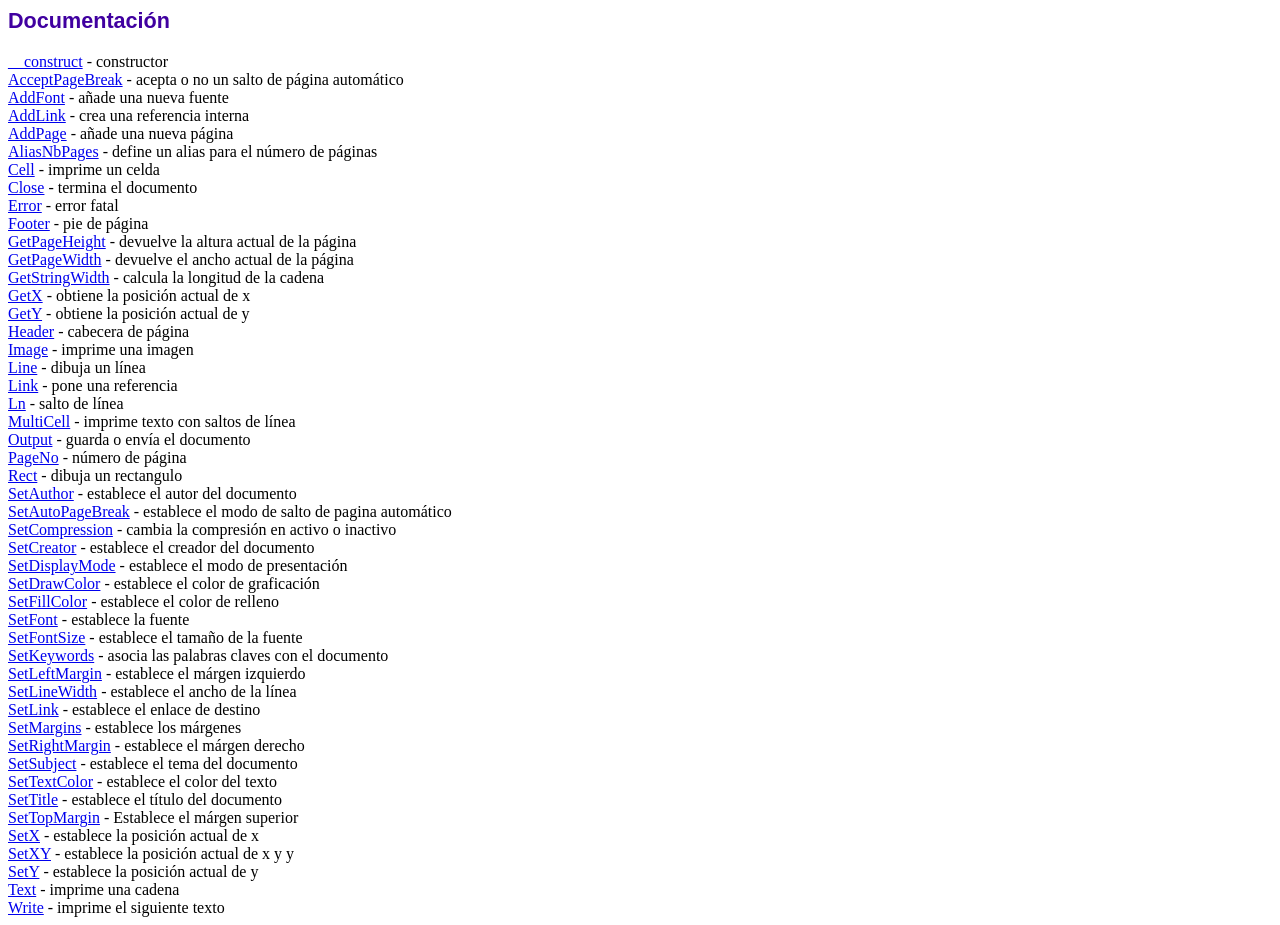
<file: fpdf/doc/index.htm>
<!DOCTYPE html PUBLIC "-//W3C//DTD HTML 4.01 Transitional//EN">
<html>
<head>
<meta http-equiv="Content-Type" content="text/html; charset=UTF-8">
<title>Documentación</title>
<link type="text/css" rel="stylesheet" href="../fpdf.css">
</head>
<body>
<h1>Documentación</h1>
<a href="__construct.htm">__construct</a> - constructor<br>
<a href="acceptpagebreak.htm">AcceptPageBreak</a> - acepta o no un salto de página automático<br>
<a href="addfont.htm">AddFont</a> - añade una nueva fuente<br>
<a href="addlink.htm">AddLink</a> - crea una referencia interna<br>
<a href="addpage.htm">AddPage</a> - añade una nueva página<br>
<a href="aliasnbpages.htm">AliasNbPages</a> - define un alias para el número de páginas<br>
<a href="cell.htm">Cell</a> - imprime un celda<br>
<a href="close.htm">Close</a> - termina el documento<br>
<a href="error.htm">Error</a> - error fatal<br>
<a href="footer.htm">Footer</a> - pie de página<br>
<a href="getpageheight.htm">GetPageHeight</a> - devuelve la altura actual de la página<br>
<a href="getpagewidth.htm">GetPageWidth</a> - devuelve el ancho actual de la página<br>
<a href="getstringwidth.htm">GetStringWidth</a> - calcula la longitud de la cadena<br>
<a href="getx.htm">GetX</a> - obtiene la posición actual de x<br>
<a href="gety.htm">GetY</a> - obtiene la posición actual de y<br>
<a href="header.htm">Header</a> - cabecera de página<br>
<a href="image.htm">Image</a> - imprime una imagen<br>
<a href="line.htm">Line</a> - dibuja un línea<br>
<a href="link.htm">Link</a> - pone una referencia<br>
<a href="ln.htm">Ln</a> - salto de línea<br>
<a href="multicell.htm">MultiCell</a> - imprime texto con saltos de línea<br>
<a href="output.htm">Output</a> - guarda o envía el documento<br>
<a href="pageno.htm">PageNo</a> - número de página<br>
<a href="rect.htm">Rect</a> - dibuja un rectangulo<br>
<a href="setauthor.htm">SetAuthor</a> - establece el autor del documento<br>
<a href="setautopagebreak.htm">SetAutoPageBreak</a> - establece el modo de salto de pagina automático<br>
<a href="setcompression.htm">SetCompression</a> - cambia la compresión en activo o inactivo<br>
<a href="setcreator.htm">SetCreator</a> - establece el creador del documento<br>
<a href="setdisplaymode.htm">SetDisplayMode</a> - establece el modo de presentación<br>
<a href="setdrawcolor.htm">SetDrawColor</a> - establece el color de graficación<br>
<a href="setfillcolor.htm">SetFillColor</a> - establece el color de relleno<br>
<a href="setfont.htm">SetFont</a> - establece la fuente<br>
<a href="setfontsize.htm">SetFontSize</a> - establece el tamaño de la fuente<br>
<a href="setkeywords.htm">SetKeywords</a> - asocia las palabras claves con el documento<br>
<a href="setleftmargin.htm">SetLeftMargin</a> - establece el márgen izquierdo<br>
<a href="setlinewidth.htm">SetLineWidth</a> - establece el ancho de la línea<br>
<a href="setlink.htm">SetLink</a> - establece el enlace de destino<br>
<a href="setmargins.htm">SetMargins</a> - establece los márgenes<br>
<a href="setrightmargin.htm">SetRightMargin</a> - establece el márgen derecho<br>
<a href="setsubject.htm">SetSubject</a> - establece el tema del documento<br>
<a href="settextcolor.htm">SetTextColor</a> - establece el color del texto<br>
<a href="settitle.htm">SetTitle</a> - establece el título del documento<br>
<a href="settopmargin.htm">SetTopMargin</a> - Establece el márgen superior<br>
<a href="setx.htm">SetX</a> - establece la posición actual de x<br>
<a href="setxy.htm">SetXY</a> - establece la posición actual de x y y<br>
<a href="sety.htm">SetY</a> - establece la posición actual de y<br>
<a href="text.htm">Text</a> - imprime una cadena<br>
<a href="write.htm">Write</a> - imprime el siguiente texto<br>
</body>
</html>
</file>
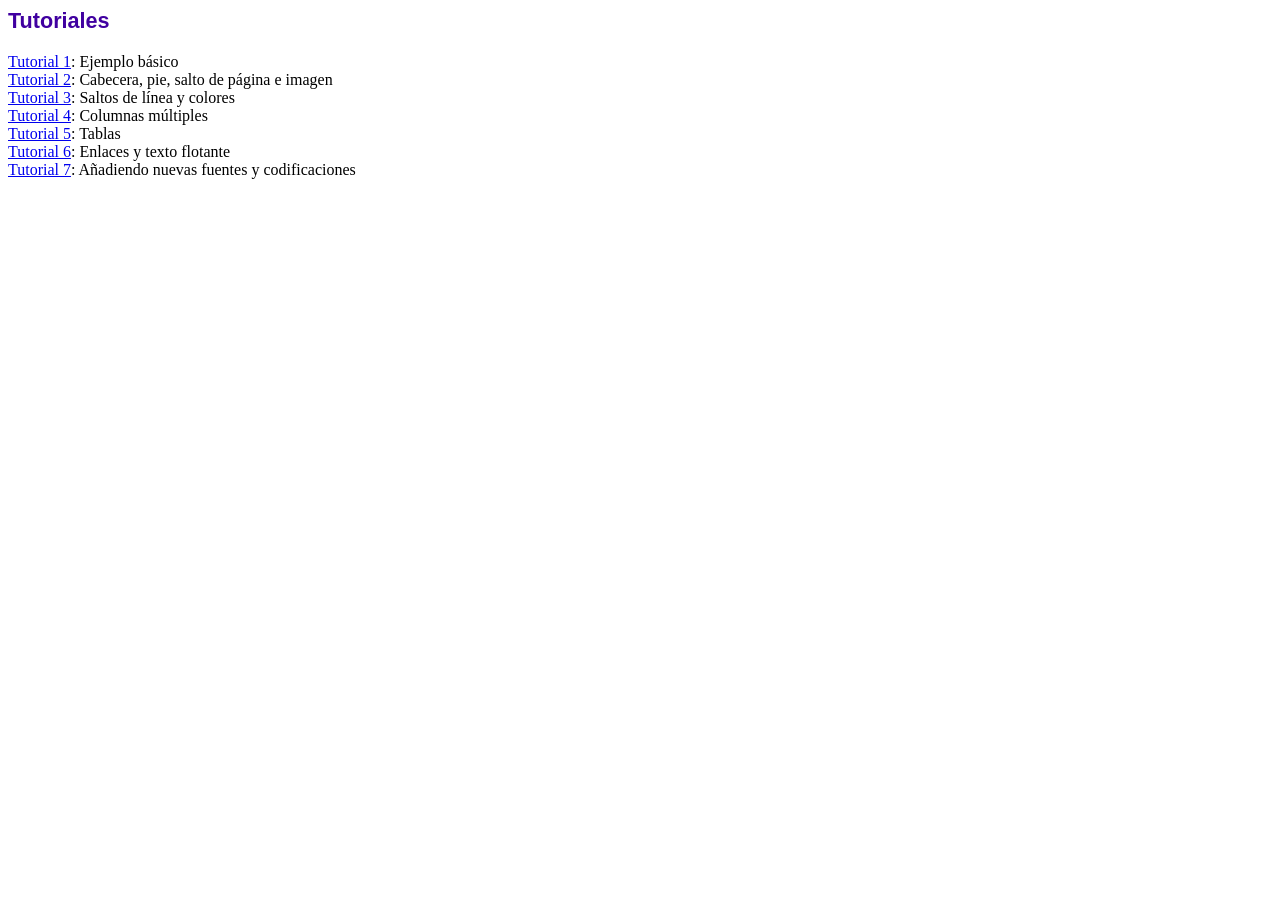
<file: fpdf/tutorial/index.htm>
<!DOCTYPE html PUBLIC "-//W3C//DTD HTML 4.01 Transitional//EN">
<html>
<head>
<meta http-equiv="Content-Type" content="text/html; charset=UTF-8">
<title>Tutoriales</title>
<link type="text/css" rel="stylesheet" href="../fpdf.css">
</head>
<body>
<h1>Tutoriales</h1>
<ul style="list-style-type:none; margin-left:0; padding-left:0">
<li><a href="tuto1.htm">Tutorial 1</a>: Ejemplo básico</li>
<li><a href="tuto2.htm">Tutorial 2</a>: Cabecera, pie, salto de página e imagen</li>
<li><a href="tuto3.htm">Tutorial 3</a>: Saltos de línea y colores</li>
<li><a href="tuto4.htm">Tutorial 4</a>: Columnas múltiples</li>
<li><a href="tuto5.htm">Tutorial 5</a>: Tablas</li>
<li><a href="tuto6.htm">Tutorial 6</a>: Enlaces y texto flotante</li>
<li><a href="tuto7.htm">Tutorial 7</a>: Añadiendo nuevas fuentes y codificaciones</li>
</ul>
</body>
</html>
</file>
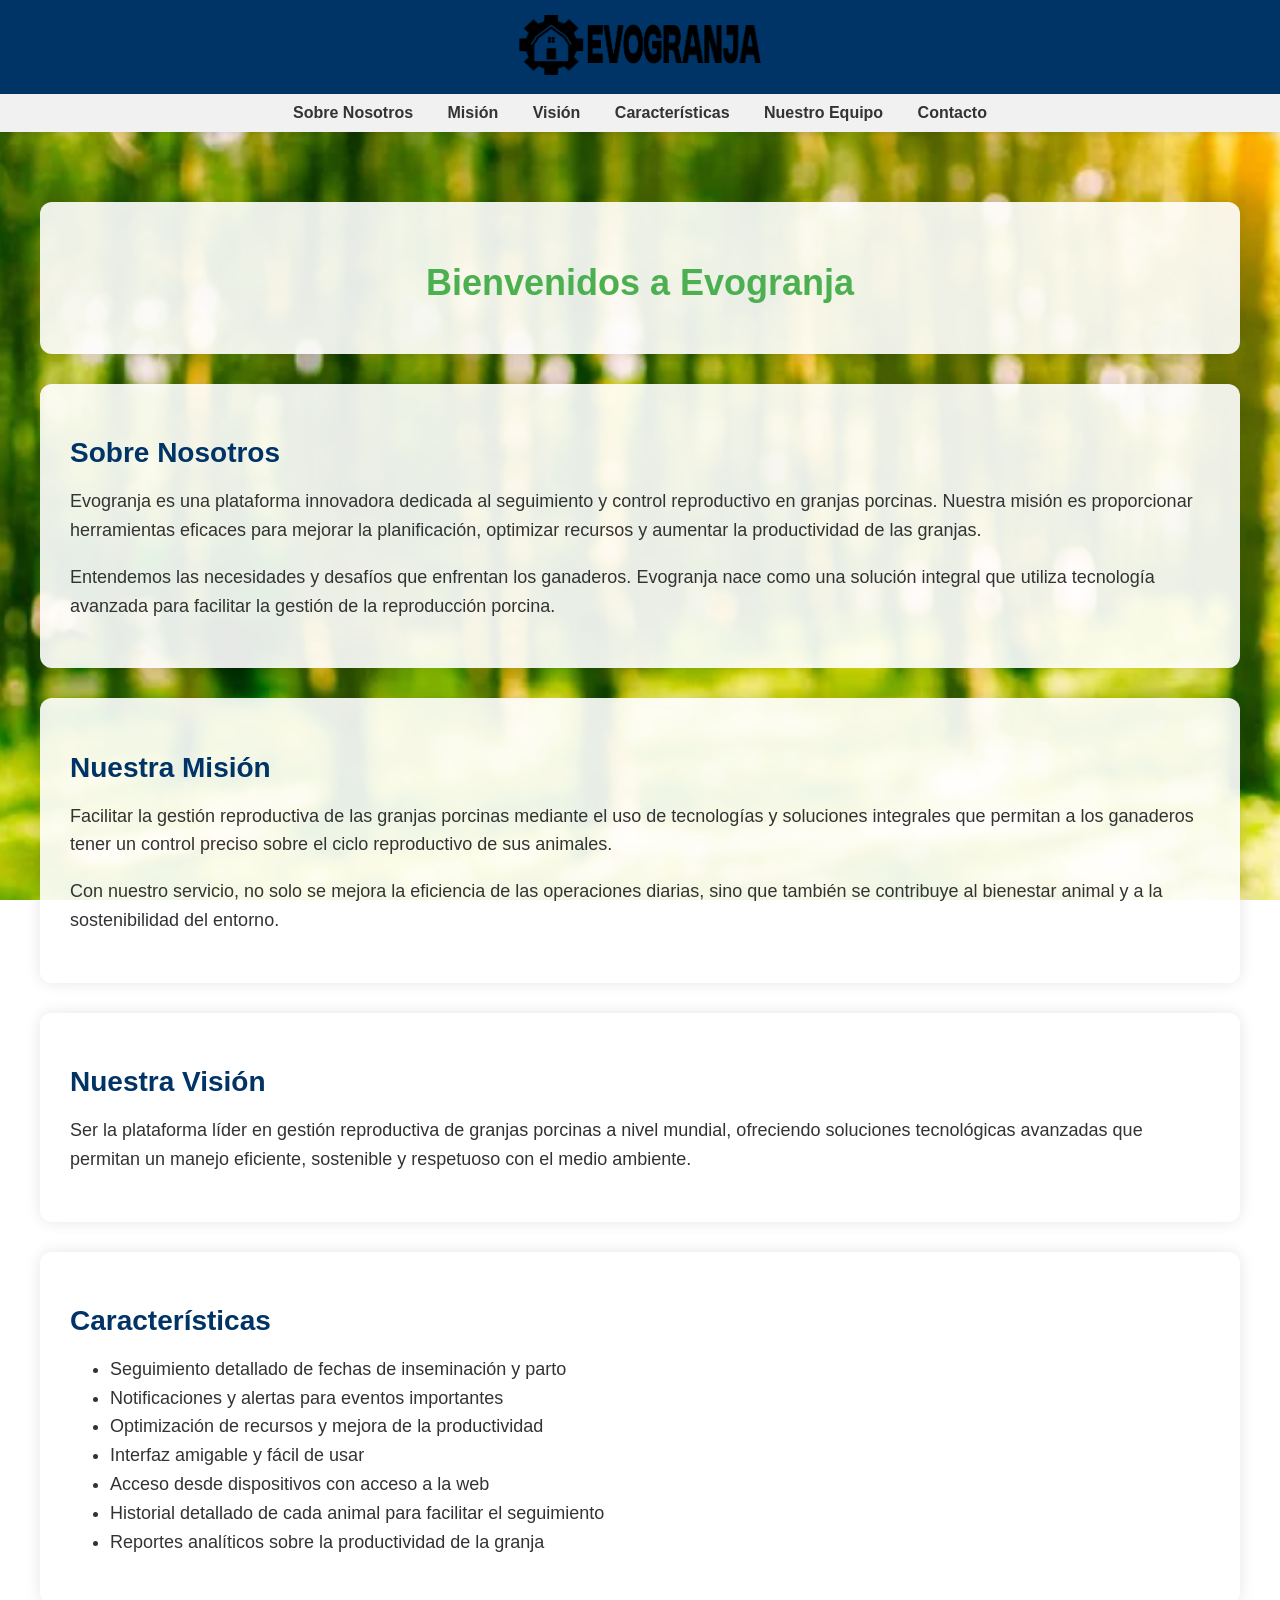
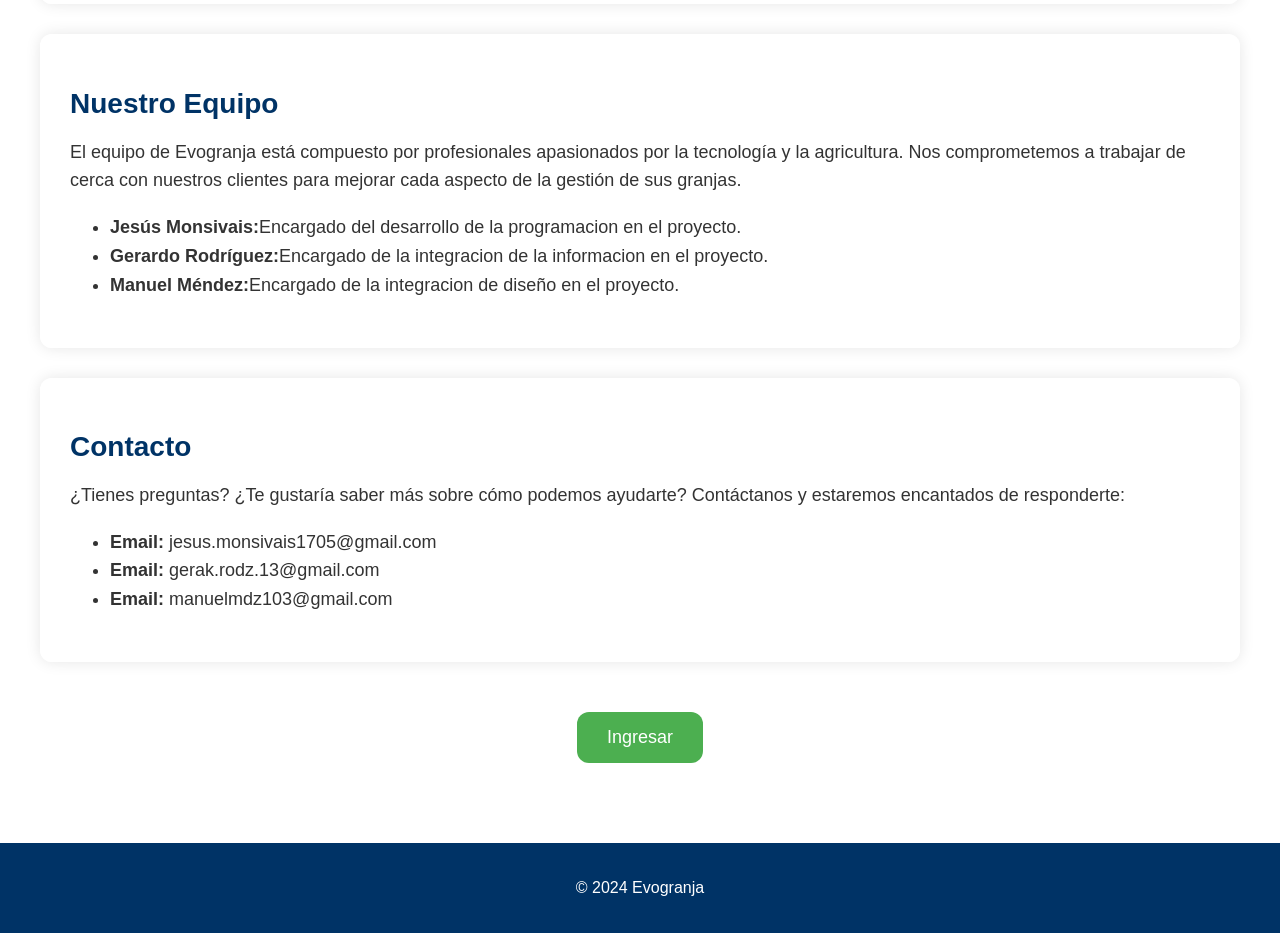
<file: Evogranja-inicio.html>
<!DOCTYPE html>
<html lang="es">

<head>
    <meta charset="UTF-8">
    <meta name="viewport" content="width=device-width, initial-scale=1.0">
    <title>Evogranja - Inicio</title>
    <link rel="icon" href="img/logoF-A.png" type="image/x-icon">
    <style>
        body {
            margin: 0;
            padding: 0;
            font-family: Arial, sans-serif;
            background: url('img/inicioFon.jpg') no-repeat center center fixed;
            background-size: cover;
            display: flex;
            flex-direction: column;
            min-height: 100vh;
            color: #333;
        }

        header {
            background-color: #003366;
            color: white;
            padding: 15px 0;
            text-align: center;
            box-shadow: 0 4px 8px rgba(0, 0, 0, 0.2);
        }

        header img {
            height: 60px;
        }

        nav {
            background-color: #f1f1f1;
            padding: 10px;
            text-align: center;
            box-shadow: 0 2px 5px rgba(0, 0, 0, 0.1);
        }

        nav a {
            color: #333;
            text-decoration: none;
            margin: 0 15px;
            font-weight: bold;
        }

        nav a:hover {
            color: #4CAF50;
        }

        main {
            flex: 1;
            padding: 40px;
        }

        h1 {
            color: #4CAF50;
            text-align: center;
            margin-bottom: 20px;
            font-size: 36px;
            font-weight: bold;
        }

        section {
            background-color: rgba(255, 255, 255, 0.9);
            margin: 30px 0;
            padding: 30px;
            border-radius: 12px;
            box-shadow: 0 0 15px rgba(0, 0, 0, 0.1);
        }

        section h2 {
            color: #003366;
            margin-bottom: 15px;
            font-size: 28px;
        }

        section p,
        ul {
            line-height: 1.6;
            font-size: 18px;
        }

        ul {
            list-style: disc;
            padding-left: 40px;
        }

        .button-container {
            display: flex;
            justify-content: center;
            margin-top: 50px;
        }

        .button {
            background-color: #4CAF50;
            border: none;
            color: white;
            padding: 15px 30px;
            text-align: center;
            text-decoration: none;
            display: inline-block;
            font-size: 18px;
            transition-duration: 0.4s;
            cursor: pointer;
            border-radius: 12px;
        }

        .button:hover {
            background-color: white;
            color: black;
            border: 2px solid #4CAF50;
        }

        footer {
            background-color: #003366;
            color: white;
            text-align: center;
            padding: 20px 0;
            margin-top: 40px;
        }

        footer a {
            color: #4CAF50;
            text-decoration: none;
        }

        footer a:hover {
            text-decoration: underline;
        }
    </style>
</head>

<body>
    <header>
        <img src="img/logoFi.png" alt="Evogranja Logo">
    </header>

    <nav>
        <a href="#sobre-nosotros">Sobre Nosotros</a>
        <a href="#mision">Misión</a>
        <a href="#vision">Visión</a>
        <a href="#caracteristicas">Características</a>
        <a href="#equipo">Nuestro Equipo</a>
        <a href="#contacto">Contacto</a>
    </nav>

    <main>
        <section>
        <h1>Bienvenidos a Evogranja</h1>
        </section>

        <section id="sobre-nosotros">
            <h2>Sobre Nosotros</h2>
            <p>Evogranja es una plataforma innovadora dedicada al seguimiento y control reproductivo en granjas porcinas. Nuestra misión es proporcionar herramientas eficaces para mejorar la planificación, optimizar recursos y aumentar la productividad de las granjas.</p>
            <p>Entendemos las necesidades y desafíos que enfrentan los ganaderos. Evogranja nace como una solución integral que utiliza tecnología avanzada para facilitar la gestión de la reproducción porcina.</p>
        </section>

        <section id="mision">
            <h2>Nuestra Misión</h2>
            <p>Facilitar la gestión reproductiva de las granjas porcinas mediante el uso de tecnologías y soluciones integrales que permitan a los ganaderos tener un control preciso sobre el ciclo reproductivo de sus animales.</p>
            <p>Con nuestro servicio, no solo se mejora la eficiencia de las operaciones diarias, sino que también se contribuye al bienestar animal y a la sostenibilidad del entorno.</p>
        </section>

        <section id="vision">
            <h2>Nuestra Visión</h2>
            <p>Ser la plataforma líder en gestión reproductiva de granjas porcinas a nivel mundial, ofreciendo soluciones tecnológicas avanzadas que permitan un manejo eficiente, sostenible y respetuoso con el medio ambiente.</p>
        </section>

        <section id="caracteristicas">
            <h2>Características</h2>
            <ul>
                <li>Seguimiento detallado de fechas de inseminación y parto</li>
                <li>Notificaciones y alertas para eventos importantes</li>
                <li>Optimización de recursos y mejora de la productividad</li>
                <li>Interfaz amigable y fácil de usar</li>
                <li>Acceso desde dispositivos con acceso a la web</li>
                <li>Historial detallado de cada animal para facilitar el seguimiento</li>
                <li>Reportes analíticos sobre la productividad de la granja</li>
            </ul>
        </section>

        <section id="equipo">
            <h2>Nuestro Equipo</h2>
            <p>El equipo de Evogranja está compuesto por profesionales apasionados por la tecnología y la agricultura. Nos comprometemos a trabajar de cerca con nuestros clientes para mejorar cada aspecto de la gestión de sus granjas.</p>
            <ul>
                <li><strong>Jesús Monsivais:</strong>Encargado del desarrollo de la programacion en el proyecto.</li>
                <li><strong>Gerardo Rodríguez:</strong>Encargado de la integracion de la informacion en el proyecto. </li>
                <li><strong>Manuel Méndez:</strong>Encargado de la integracion de diseño en el proyecto.</li>
            </ul>
        </section>

        <section id="contacto">
            <h2>Contacto</h2>
            <p>¿Tienes preguntas? ¿Te gustaría saber más sobre cómo podemos ayudarte? Contáctanos y estaremos encantados de responderte:</p>
            <ul>
                <li><strong>Email:</strong> jesus.monsivais1705@gmail.com</li>
                <li><strong>Email:</strong> gerak.rodz.13@gmail.com</li>
                <li><strong>Email:</strong> manuelmdz103@gmail.com</li>
            </ul>
        </section>

        <div class="button-container">
            <a href="login.html" class="button">Ingresar</a>
        </div>
    </main>

    <footer>
        <p>&copy; 2024 Evogranja</p>
    </footer>
</body>

</html>
</file>
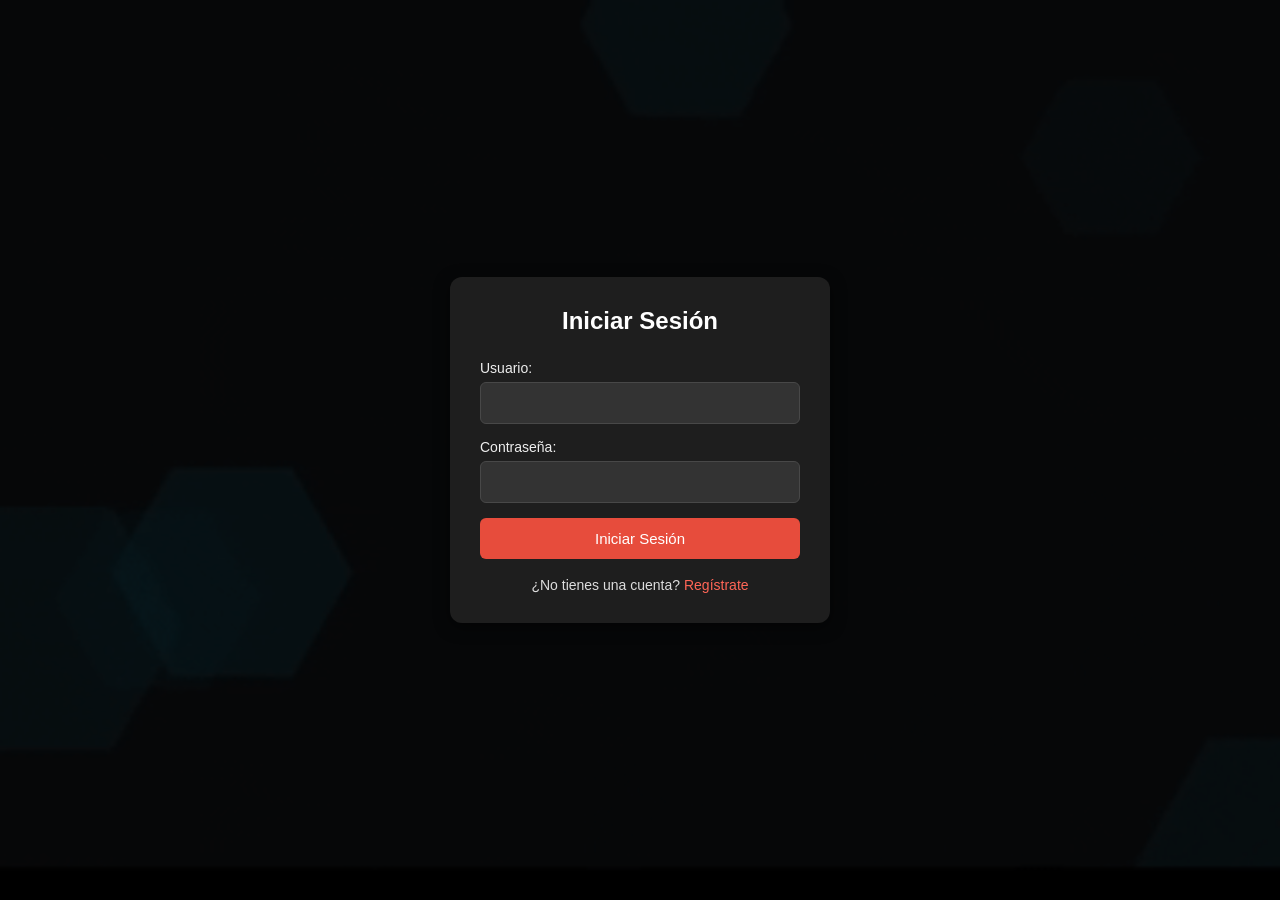
<file: login.html>
<!DOCTYPE html>
<html lang="es">
<head>
    <meta charset="UTF-8">
    <meta name="viewport" content="width=device-width, initial-scale=1.0">
    <title>Login - Evogranja</title>
    <link rel="icon" href="img/logoF-A.png" type="image/x-icon">
    <link rel="stylesheet" href="css/styleL.css">
</head>
<body>
    <div class="login-container">
        <div class="login-box">
            <h2>Iniciar Sesión</h2>
            <form id="login-form" action="php/auth/login.php" method="POST">
                <label for="username">Usuario:</label>
                <input type="text" id="username" name="username" required>
                
                <label for="password">Contraseña:</label>
                <input type="password" id="password" name="password" required>
                
                <button type="submit">Iniciar Sesión</button>
            </form>
            <p>¿No tienes una cuenta? <a href="#" onclick="showRegister()">Regístrate</a></p>
        </div>
        
        <div class="register-box" style="display: none;">
            <h2>Registro</h2>
            <form id="register-form" action="php/auth/register.php" method="POST">
                <label for="reg-username">Usuario:</label>
                <input type="text" id="reg-username" name="username" required>
        
                <label for="reg-password">Contraseña:</label>
                <input type="password" id="reg-password" name="password" required>
        
                <label for="email">Email:</label>
                <input type="email" id="email" name="email" required>
        
                <!-- Nuevo campo para seleccionar el rol del usuario -->
                <label for="role">Selecciona tu rol:</label>
                <select id="role" name="role" required>
                    <option value="veterinario">Veterinario</option>
                    <option value="cuidador">Cuidador</option>
                    <option value="granjero">Granjero</option>
                </select>
        
                <button type="submit">Registrarse</button>
            </form>
            <p>¿Ya tienes una cuenta? <a href="#" onclick="showLogin()">Inicia Sesión</a></p>
        </div>
    </div>
    <script>
        function showRegister() {
            document.querySelector('.login-box').style.display = 'none';
            document.querySelector('.register-box').style.display = 'block';
        }

        function showLogin() {
            document.querySelector('.register-box').style.display = 'none';
            document.querySelector('.login-box').style.display = 'block';
        }
    </script>
</body>
</html>
</file>
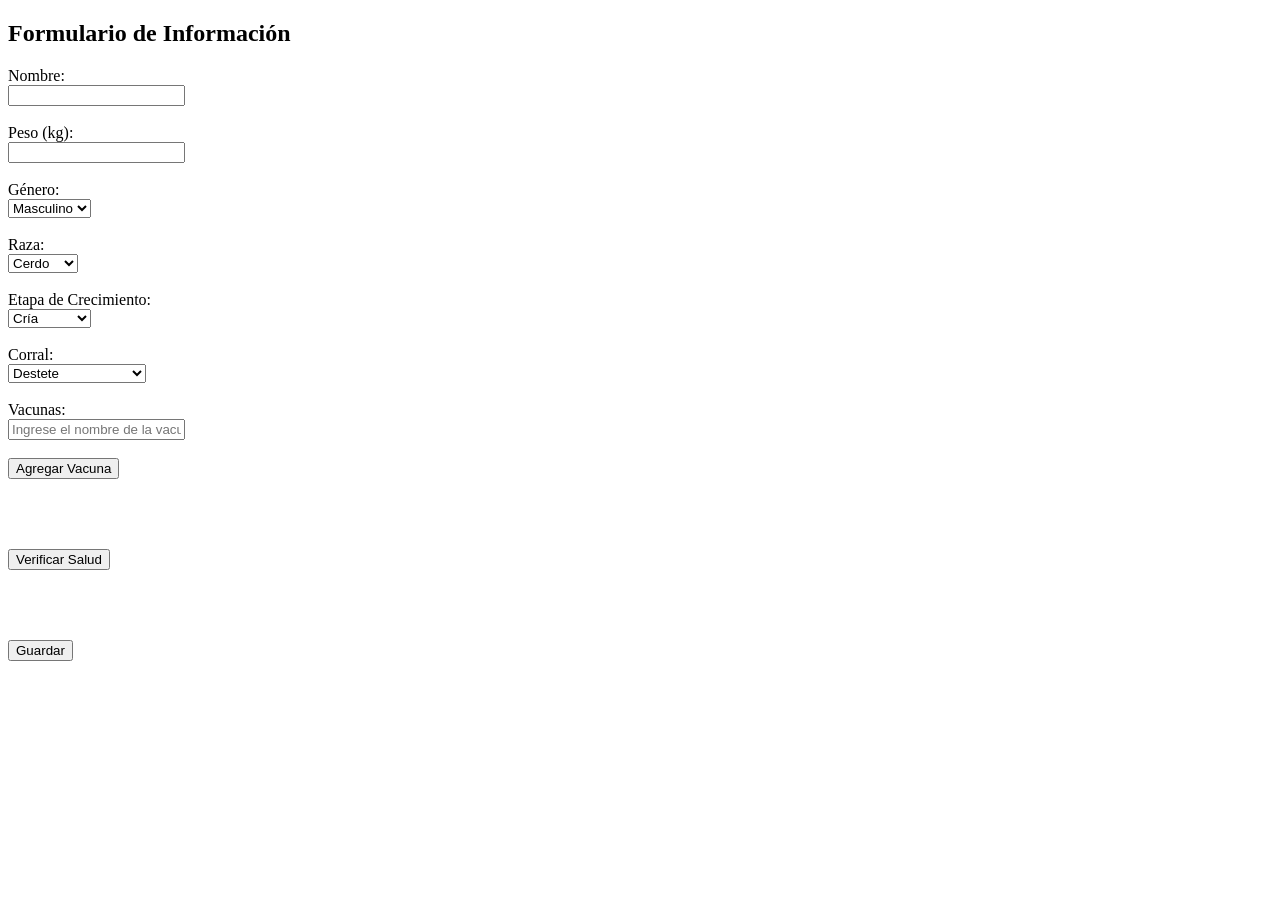
<file: extras/geraP.html>
<!DOCTYPE html>
<html lang="es">
<head>
    <meta charset="UTF-8">
    <meta name="viewport" content="width=device-width, initial-scale=1.0">
    <title>Formulario de Información</title>
    <script>
        function agregarVacuna() {
            const vacunaInput = document.getElementById("vacunaInput");
            const listaVacunas = document.getElementById("listaVacunas");

            if (vacunaInput.value.trim() !== "") {
                const nuevaVacuna = document.createElement("li");
                nuevaVacuna.textContent = vacunaInput.value;
                listaVacunas.appendChild(nuevaVacuna);
                vacunaInput.value = "";
            }
        }

        function verificarSalud() {
            const raza = document.getElementById("raza").value;
            const etapa = document.getElementById("etapa").value;
            const peso = parseFloat(document.getElementById("peso").value);
            const listaVacunas = document.getElementById("listaVacunas").getElementsByTagName("li").length;

            let mensajeSalud = "";

            // Definir criterios de salud según la raza y la etapa de crecimiento
            if (raza === "Cerdo") {
                if (etapa === "cría") {
                    if (peso > 20 && listaVacunas >= 1) {
                        mensajeSalud = "El cerdo en etapa de cría está en buena salud.";
                    } else {
                        mensajeSalud = "El cerdo en etapa de cría necesita atención.";
                    }
                } else if (etapa === "desarrollo") {
                    if (peso > 50 && listaVacunas >= 2) {
                        mensajeSalud = "El cerdo en etapa de desarrollo está en buena salud.";
                    } else {
                        mensajeSalud = "El cerdo en etapa de desarrollo necesita atención.";
                    }
                } else if (etapa === "madurez") {
                    if (peso > 100 && listaVacunas >= 4) {
                        mensajeSalud = "El cerdo en etapa de madurez está en buena salud.";
                    } else {
                        mensajeSalud = "El cerdo en etapa de madurez necesita atención.";
                    }
                }
            } else if (raza === "Borrego") {
                if (etapa === "cría") {
                    if (peso > 10 && listaVacunas >= 1) {
                        mensajeSalud = "El borrego en etapa de cría está en buena salud.";
                    } else {
                        mensajeSalud = "El borrego en etapa de cría necesita atención.";
                    }
                } else if (etapa === "desarrollo") {
                    if (peso > 30 && listaVacunas >= 2) {
                        mensajeSalud = "El borrego en etapa de desarrollo está en buena salud.";
                    } else {
                        mensajeSalud = "El borrego en etapa de desarrollo necesita atención.";
                    }
                } else if (etapa === "madurez") {
                    if (peso > 50 && listaVacunas >= 3) {
                        mensajeSalud = "El borrego en etapa de madurez está en buena salud.";
                    } else {
                        mensajeSalud = "El borrego en etapa de madurez necesita atención.";
                    }
                }
            } else if (raza === "Vaca") {
                if (etapa === "cría") {
                    if (peso > 100 && listaVacunas >= 2) {
                        mensajeSalud = "La vaca en etapa de cría está en buena salud.";
                    } else {
                        mensajeSalud = "La vaca en etapa de cría necesita atención.";
                    }
                } else if (etapa === "desarrollo") {
                    if (peso > 250 && listaVacunas >= 3) {
                        mensajeSalud = "La vaca en etapa de desarrollo está en buena salud.";
                    } else {
                        mensajeSalud = "La vaca en etapa de desarrollo necesita atención.";
                    }
                } else if (etapa === "madurez") {
                    if (peso > 400 && listaVacunas >= 5) {
                        mensajeSalud = "La vaca en etapa de madurez está en buena salud.";
                    } else {
                        mensajeSalud = "La vaca en etapa de madurez necesita atención.";
                    }
                }
            } else if (raza === "Chivo") {
                if (etapa === "cría") {
                    if (peso > 10 && listaVacunas >= 1) {
                        mensajeSalud = "El chivo en etapa de cría está en buena salud.";
                    } else {
                        mensajeSalud = "El chivo en etapa de cría necesita atención.";
                    }
                } else if (etapa === "desarrollo") {
                    if (peso > 25 && listaVacunas >= 2) {
                        mensajeSalud = "El chivo en etapa de desarrollo está en buena salud.";
                    } else {
                        mensajeSalud = "El chivo en etapa de desarrollo necesita atención.";
                    }
                } else if (etapa === "madurez") {
                    if (peso > 40 && listaVacunas >= 2) {
                        mensajeSalud = "El chivo en etapa de madurez está en buena salud.";
                    } else {
                        mensajeSalud = "El chivo en etapa de madurez necesita atención.";
                    }
                }
            } else {
                mensajeSalud = "Raza o etapa desconocida, no se puede verificar la salud.";
            }

            // Mostrar el resultado en la página
            document.getElementById("resultadoSalud").textContent = mensajeSalud;
        }
    </script>
</head>
<body>
    <h2>Formulario de Información</h2>
    <form action="#" method="post">
        <label for="nombre">Nombre:</label><br>
        <input type="text" id="nombre" name="nombre" required><br><br>

        <label for="peso">Peso (kg):</label><br>
        <input type="number" id="peso" name="peso" step="0.1" required><br><br>

        <label for="genero">Género:</label><br>
        <select id="genero" name="genero" required>
            <option value="masculino">Masculino</option>
            <option value="femenino">Femenino</option>
        </select><br><br>

        <label for="raza">Raza:</label><br>
        <select id="raza" name="raza" required>
            <option value="Cerdo">Cerdo</option>
            <option value="Borrego">Borrego</option>
            <option value="Vaca">Vaca</option>
            <option value="Chivo">Chivo</option>
        </select><br><br>

        <label for="etapa">Etapa de Crecimiento:</label><br>
        <select id="etapa" name="etapa" required>
            <option value="cría">Cría</option>
            <option value="desarrollo">Desarrollo</option>
            <option value="madurez">Madurez</option>
        </select><br><br>

        <label for="corral">Corral:</label><br>
        <select id="corral" name="corral" required>
            <option value="destete">Destete</option>
            <option value="engorda">Engorda</option>
            <option value="gestacion">Gestación</option>
            <option value="maternidad">Sala de maternidad</option>
            <option value="sementalera">Sementalera</option>
        </select><br><br>

        <label for="vacunas">Vacunas:</label><br>
        <input type="text" id="vacunaInput" placeholder="Ingrese el nombre de la vacuna"><br><br>
        <button type="button" onclick="agregarVacuna()">Agregar Vacuna</button><br><br>

        <ul id="listaVacunas">
            <!-- Aquí se mostrarán las vacunas ingresadas -->
        </ul><br><br>

        <button type="button" onclick="verificarSalud()">Verificar Salud</button><br><br>

        <p id="resultadoSalud" style="font-weight: bold;"></p><br><br>

        <button type="submit">Guardar</button>
    </form>
</body>
</html>
</file>
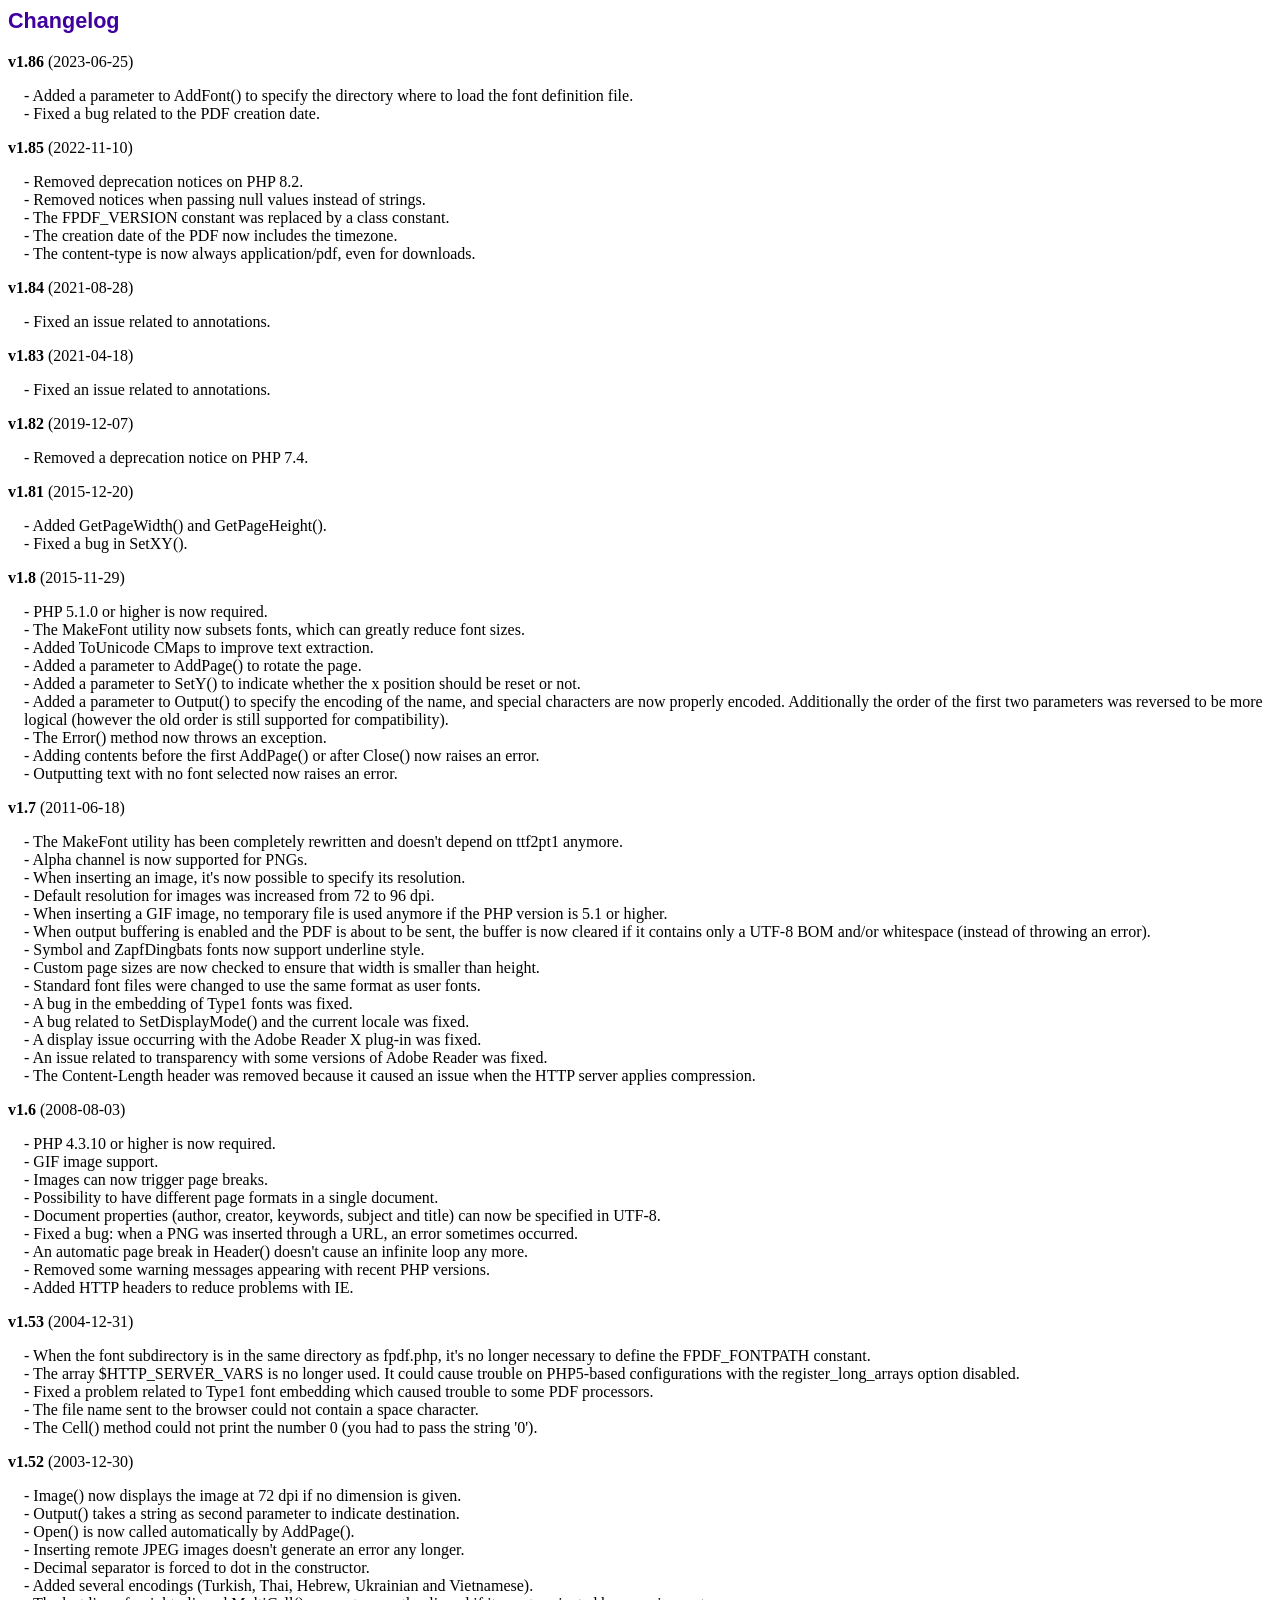
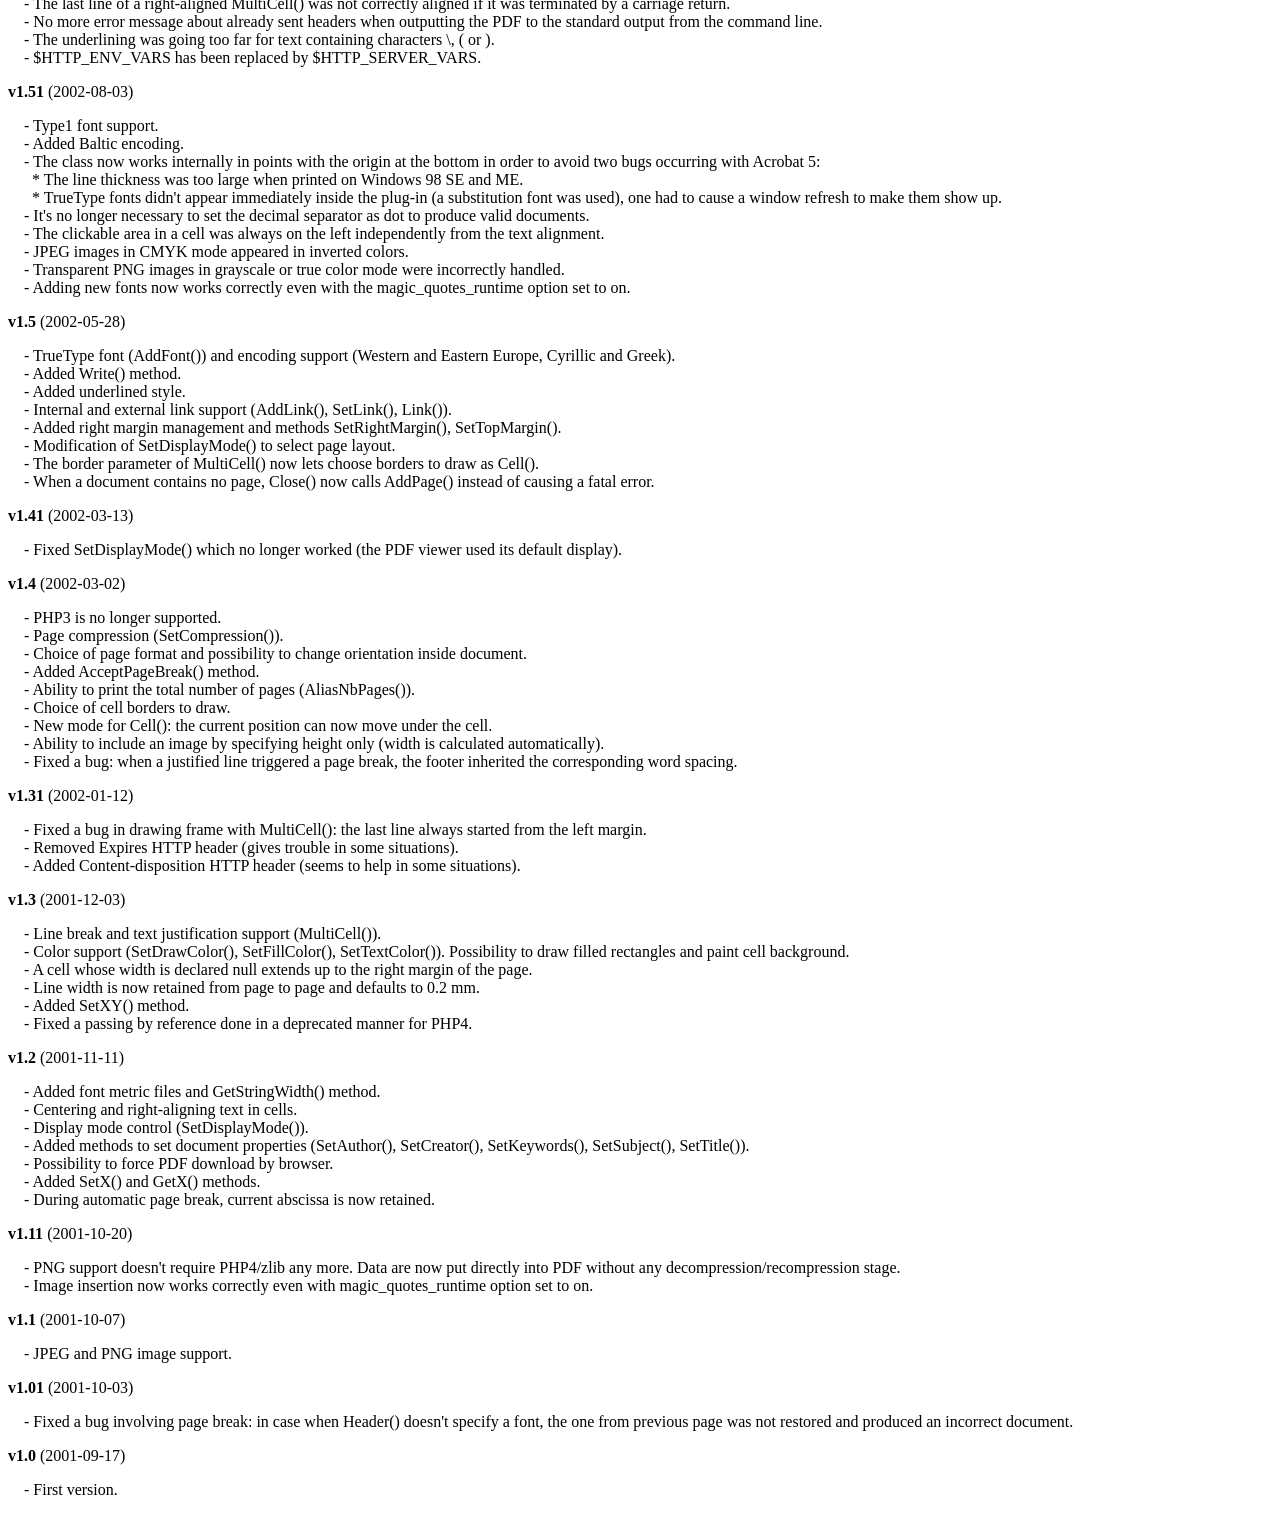
<file: fpdf/changelog.htm>
<!DOCTYPE html PUBLIC "-//W3C//DTD HTML 4.01 Transitional//EN">
<html>
<head>
<meta http-equiv="Content-Type" content="text/html; charset=UTF-8">
<title>Changelog</title>
<link type="text/css" rel="stylesheet" href="fpdf.css">
<style type="text/css">
dd {margin:1em 0 1em 1em}
</style>
</head>
<body>
<h1>Changelog</h1>
<dl>
<dt><strong>v1.86</strong> (2023-06-25)</dt>
<dd>
- Added a parameter to AddFont() to specify the directory where to load the font definition file.<br>
- Fixed a bug related to the PDF creation date.<br>
</dd>
<dt><strong>v1.85</strong> (2022-11-10)</dt>
<dd>
- Removed deprecation notices on PHP 8.2.<br>
- Removed notices when passing null values instead of strings.<br>
- The FPDF_VERSION constant was replaced by a class constant.<br>
- The creation date of the PDF now includes the timezone.<br>
- The content-type is now always application/pdf, even for downloads.<br>
</dd>
<dt><strong>v1.84</strong> (2021-08-28)</dt>
<dd>
- Fixed an issue related to annotations.<br>
</dd>
<dt><strong>v1.83</strong> (2021-04-18)</dt>
<dd>
- Fixed an issue related to annotations.<br>
</dd>
<dt><strong>v1.82</strong> (2019-12-07)</dt>
<dd>
- Removed a deprecation notice on PHP 7.4.<br>
</dd>
<dt><strong>v1.81</strong> (2015-12-20)</dt>
<dd>
- Added GetPageWidth() and GetPageHeight().<br>
- Fixed a bug in SetXY().<br>
</dd>
<dt><strong>v1.8</strong> (2015-11-29)</dt>
<dd>
- PHP 5.1.0 or higher is now required.<br>
- The MakeFont utility now subsets fonts, which can greatly reduce font sizes.<br>
- Added ToUnicode CMaps to improve text extraction.<br>
- Added a parameter to AddPage() to rotate the page.<br>
- Added a parameter to SetY() to indicate whether the x position should be reset or not.<br>
- Added a parameter to Output() to specify the encoding of the name, and special characters are now properly encoded. Additionally the order of the first two parameters was reversed to be more logical (however the old order is still supported for compatibility).<br>
- The Error() method now throws an exception.<br>
- Adding contents before the first AddPage() or after Close() now raises an error.<br>
- Outputting text with no font selected now raises an error.<br>
</dd>
<dt><strong>v1.7</strong> (2011-06-18)</dt>
<dd>
- The MakeFont utility has been completely rewritten and doesn't depend on ttf2pt1 anymore.<br>
- Alpha channel is now supported for PNGs.<br>
- When inserting an image, it's now possible to specify its resolution.<br>
- Default resolution for images was increased from 72 to 96 dpi.<br>
- When inserting a GIF image, no temporary file is used anymore if the PHP version is 5.1 or higher.<br>
- When output buffering is enabled and the PDF is about to be sent, the buffer is now cleared if it contains only a UTF-8 BOM and/or whitespace (instead of throwing an error).<br>
- Symbol and ZapfDingbats fonts now support underline style.<br>
- Custom page sizes are now checked to ensure that width is smaller than height.<br>
- Standard font files were changed to use the same format as user fonts.<br>
- A bug in the embedding of Type1 fonts was fixed.<br>
- A bug related to SetDisplayMode() and the current locale was fixed.<br>
- A display issue occurring with the Adobe Reader X plug-in was fixed.<br>
- An issue related to transparency with some versions of Adobe Reader was fixed.<br>
- The Content-Length header was removed because it caused an issue when the HTTP server applies compression.<br>
</dd>
<dt><strong>v1.6</strong> (2008-08-03)</dt>
<dd>
- PHP 4.3.10 or higher is now required.<br>
- GIF image support.<br>
- Images can now trigger page breaks.<br>
- Possibility to have different page formats in a single document.<br>
- Document properties (author, creator, keywords, subject and title) can now be specified in UTF-8.<br>
- Fixed a bug: when a PNG was inserted through a URL, an error sometimes occurred.<br>
- An automatic page break in Header() doesn't cause an infinite loop any more.<br>
- Removed some warning messages appearing with recent PHP versions.<br>
- Added HTTP headers to reduce problems with IE.<br>
</dd>
<dt><strong>v1.53</strong> (2004-12-31)</dt>
<dd>
- When the font subdirectory is in the same directory as fpdf.php, it's no longer necessary to define the FPDF_FONTPATH constant.<br>
- The array $HTTP_SERVER_VARS is no longer used. It could cause trouble on PHP5-based configurations with the register_long_arrays option disabled.<br>
- Fixed a problem related to Type1 font embedding which caused trouble to some PDF processors.<br>
- The file name sent to the browser could not contain a space character.<br>
- The Cell() method could not print the number 0 (you had to pass the string '0').<br>
</dd>
<dt><strong>v1.52</strong> (2003-12-30)</dt>
<dd>
- Image() now displays the image at 72 dpi if no dimension is given.<br>
- Output() takes a string as second parameter to indicate destination.<br>
- Open() is now called automatically by AddPage().<br>
- Inserting remote JPEG images doesn't generate an error any longer.<br>
- Decimal separator is forced to dot in the constructor.<br>
- Added several encodings (Turkish, Thai, Hebrew, Ukrainian and Vietnamese).<br>
- The last line of a right-aligned MultiCell() was not correctly aligned if it was terminated by a carriage return.<br>
- No more error message about already sent headers when outputting the PDF to the standard output from the command line.<br>
- The underlining was going too far for text containing characters \, ( or ).<br>
- $HTTP_ENV_VARS has been replaced by $HTTP_SERVER_VARS.<br>
</dd>
<dt><strong>v1.51</strong> (2002-08-03)</dt>
<dd>
- Type1 font support.<br>
- Added Baltic encoding.<br>
- The class now works internally in points with the origin at the bottom in order to avoid two bugs occurring with Acrobat 5:<br>&nbsp;&nbsp;* The line thickness was too large when printed on Windows 98 SE and ME.<br>&nbsp;&nbsp;* TrueType fonts didn't appear immediately inside the plug-in (a substitution font was used), one had to cause a window refresh to make them show up.<br>
- It's no longer necessary to set the decimal separator as dot to produce valid documents.<br>
- The clickable area in a cell was always on the left independently from the text alignment.<br>
- JPEG images in CMYK mode appeared in inverted colors.<br>
- Transparent PNG images in grayscale or true color mode were incorrectly handled.<br>
- Adding new fonts now works correctly even with the magic_quotes_runtime option set to on.<br>
</dd>
<dt><strong>v1.5</strong> (2002-05-28)</dt>
<dd>
- TrueType font (AddFont()) and encoding support (Western and Eastern Europe, Cyrillic and Greek).<br>
- Added Write() method.<br>
- Added underlined style.<br>
- Internal and external link support (AddLink(), SetLink(), Link()).<br>
- Added right margin management and methods SetRightMargin(), SetTopMargin().<br>
- Modification of SetDisplayMode() to select page layout.<br>
- The border parameter of MultiCell() now lets choose borders to draw as Cell().<br>
- When a document contains no page, Close() now calls AddPage() instead of causing a fatal error.<br>
</dd>
<dt><strong>v1.41</strong> (2002-03-13)</dt>
<dd>
- Fixed SetDisplayMode() which no longer worked (the PDF viewer used its default display).<br>
</dd>
<dt><strong>v1.4</strong> (2002-03-02)</dt>
<dd>
- PHP3 is no longer supported.<br>
- Page compression (SetCompression()).<br>
- Choice of page format and possibility to change orientation inside document.<br>
- Added AcceptPageBreak() method.<br>
- Ability to print the total number of pages (AliasNbPages()).<br>
- Choice of cell borders to draw.<br>
- New mode for Cell(): the current position can now move under the cell.<br>
- Ability to include an image by specifying height only (width is calculated automatically).<br>
- Fixed a bug: when a justified line triggered a page break, the footer inherited the corresponding word spacing.<br>
</dd>
<dt><strong>v1.31</strong> (2002-01-12)</dt>
<dd>
- Fixed a bug in drawing frame with MultiCell(): the last line always started from the left margin.<br>
- Removed Expires HTTP header (gives trouble in some situations).<br>
- Added Content-disposition HTTP header (seems to help in some situations).<br>
</dd>
<dt><strong>v1.3</strong> (2001-12-03)</dt>
<dd>
- Line break and text justification support (MultiCell()).<br>
- Color support (SetDrawColor(), SetFillColor(), SetTextColor()). Possibility to draw filled rectangles and paint cell background.<br>
- A cell whose width is declared null extends up to the right margin of the page.<br>
- Line width is now retained from page to page and defaults to 0.2 mm.<br>
- Added SetXY() method.<br>
- Fixed a passing by reference done in a deprecated manner for PHP4.<br>
</dd>
<dt><strong>v1.2</strong> (2001-11-11)</dt>
<dd>
- Added font metric files and GetStringWidth() method.<br>
- Centering and right-aligning text in cells.<br>
- Display mode control (SetDisplayMode()).<br>
- Added methods to set document properties (SetAuthor(), SetCreator(), SetKeywords(), SetSubject(), SetTitle()).<br>
- Possibility to force PDF download by browser.<br>
- Added SetX() and GetX() methods.<br>
- During automatic page break, current abscissa is now retained.<br>
</dd>
<dt><strong>v1.11</strong> (2001-10-20)</dt>
<dd>
- PNG support doesn't require PHP4/zlib any more. Data are now put directly into PDF without any decompression/recompression stage.<br>
- Image insertion now works correctly even with magic_quotes_runtime option set to on.<br>
</dd>
<dt><strong>v1.1</strong> (2001-10-07)</dt>
<dd>
- JPEG and PNG image support.<br>
</dd>
<dt><strong>v1.01</strong> (2001-10-03)</dt>
<dd>
- Fixed a bug involving page break: in case when Header() doesn't specify a font, the one from previous page was not restored and produced an incorrect document.<br>
</dd>
<dt><strong>v1.0</strong> (2001-09-17)</dt>
<dd>
- First version.<br>
</dd>
</dl>
</body>
</html>
</file>
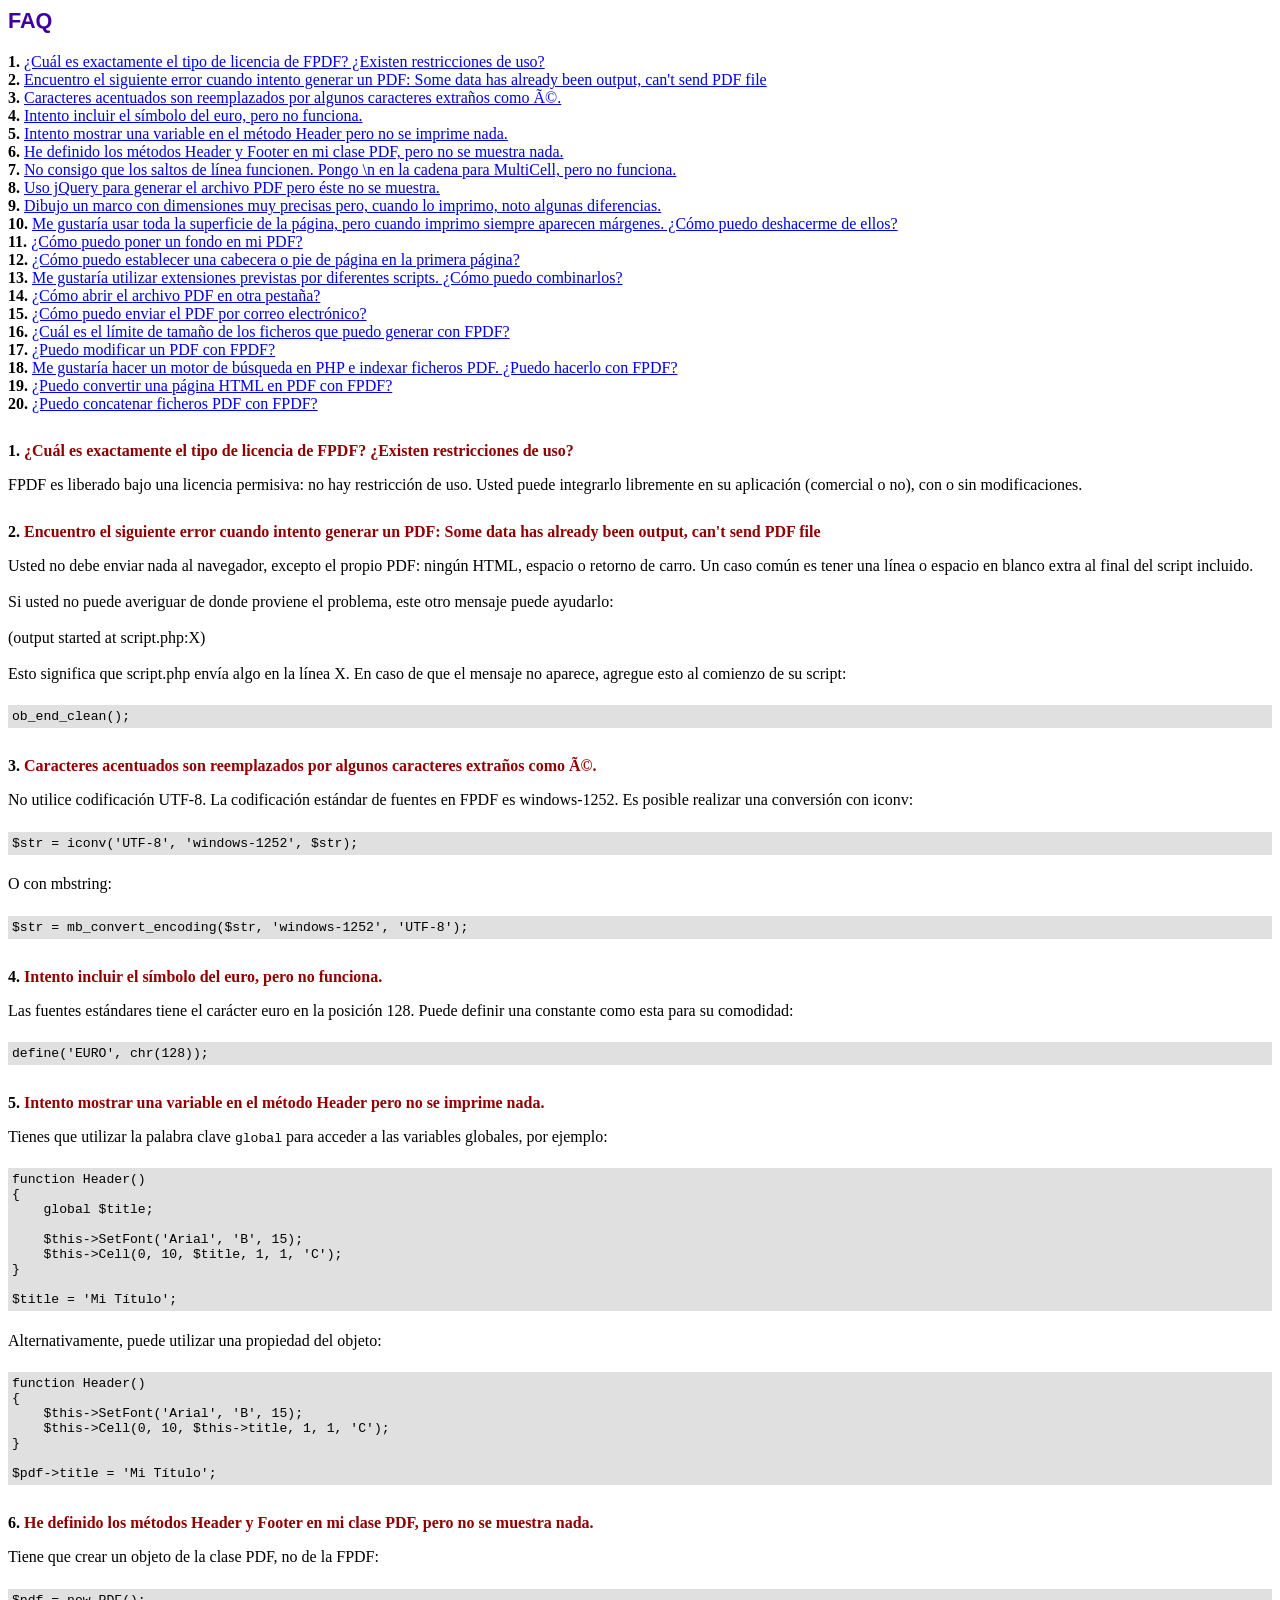
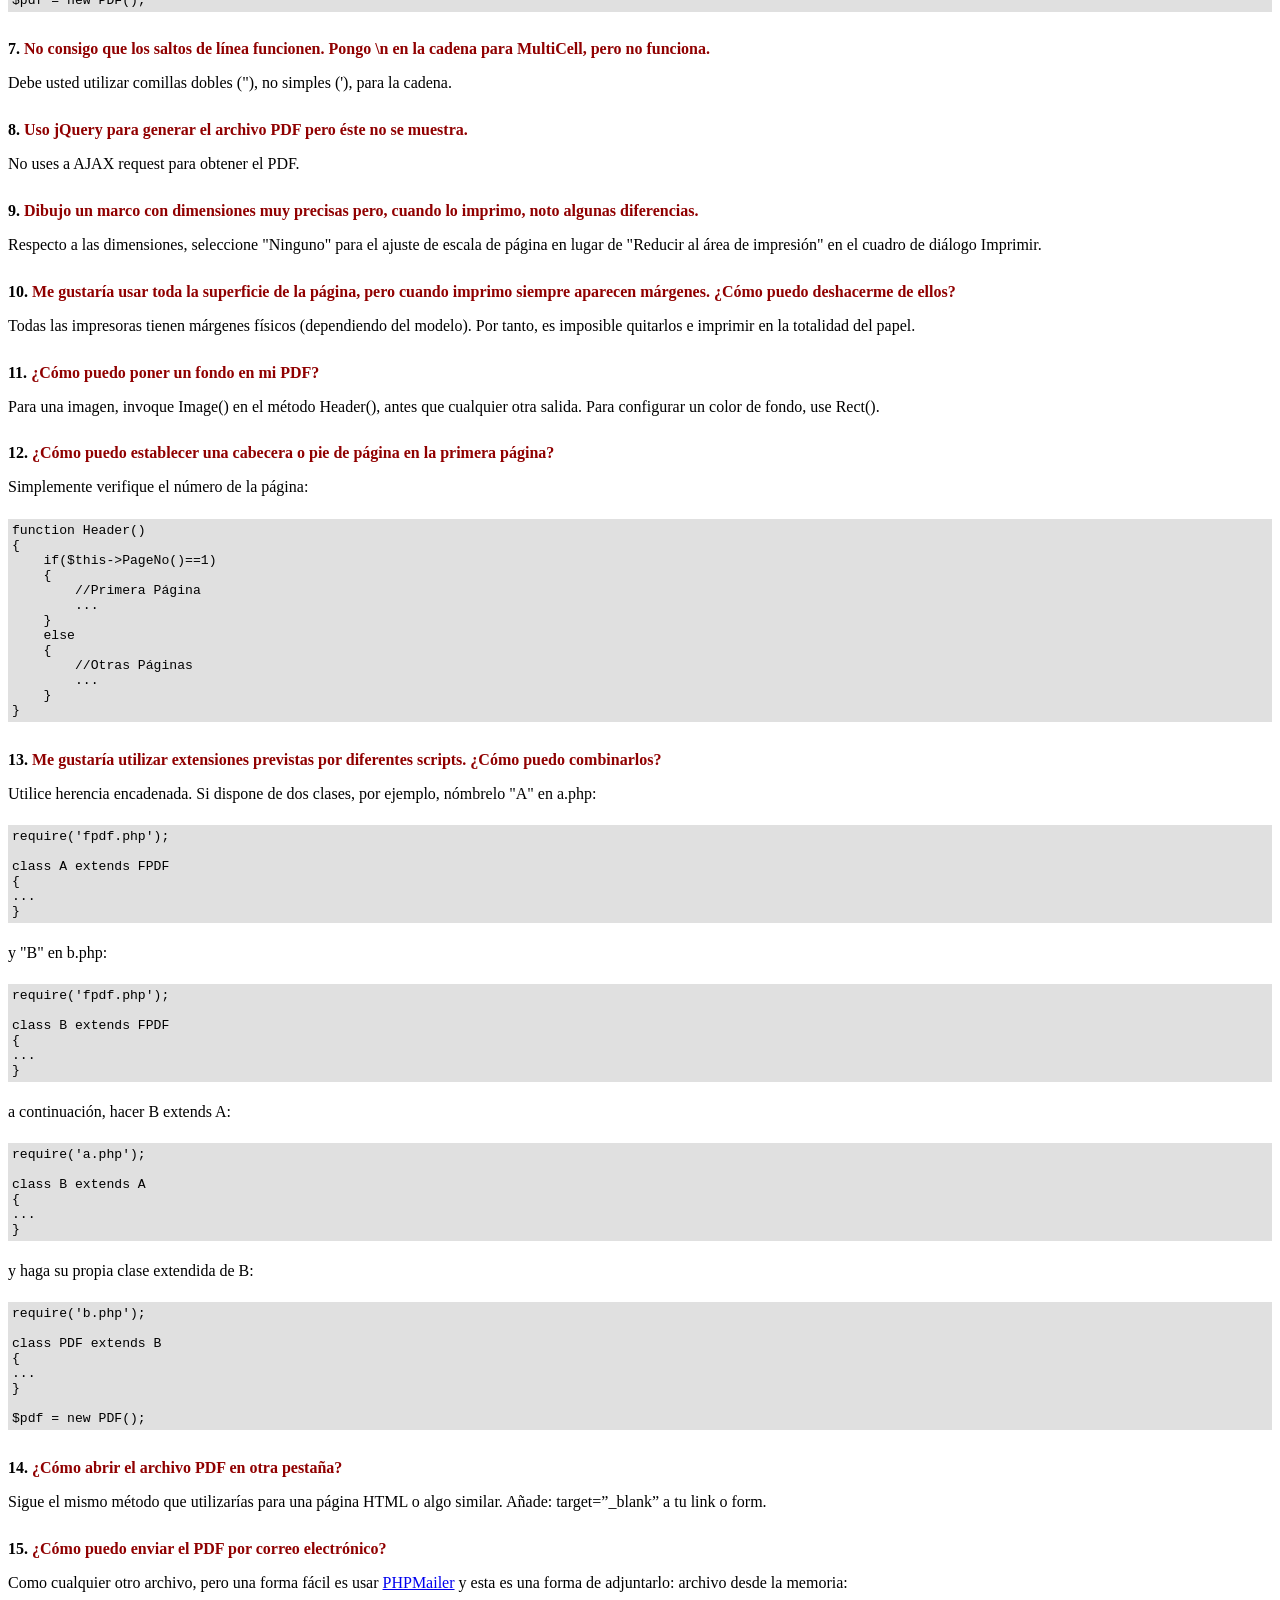
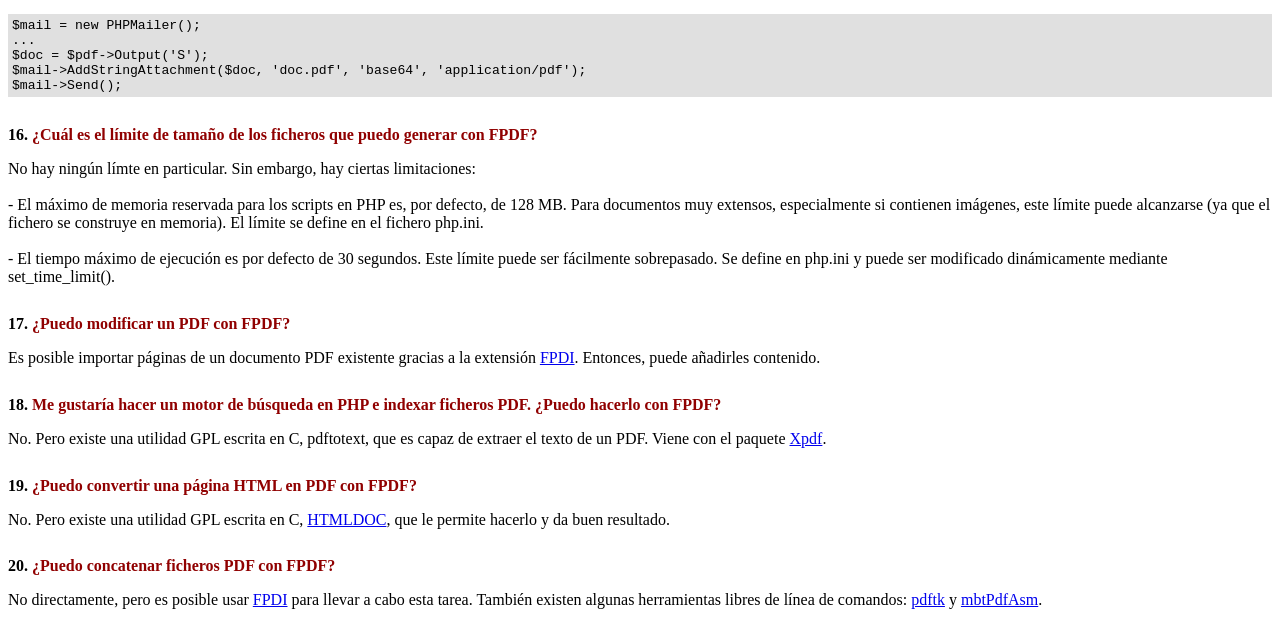
<file: fpdf/FAQ.htm>
<!DOCTYPE html PUBLIC "-//W3C//DTD HTML 4.01 Transitional//EN">
<html>
<head>
<meta http-equiv="Content-Type" content="text/html; charset=UTF-8">
<title>FAQ</title>
<link type="text/css" rel="stylesheet" href="fpdf.css">
<style type="text/css">
ul {list-style-type:none; margin:0; padding:0}
ul#answers li {margin-top:1.8em}
.question {font-weight:bold; color:#900000}
</style>
</head>
<body>
<h1>FAQ</h1>
<ul>
<li><b>1.</b> <a href='#q1'>¿Cuál es exactamente el tipo de licencia de FPDF? ¿Existen restricciones de uso?</a></li>
<li><b>2.</b> <a href='#q2'>Encuentro el siguiente error cuando intento generar un PDF: Some data has already been output, can't send PDF file</a></li>
<li><b>3.</b> <a href='#q3'>Caracteres acentuados son reemplazados por algunos caracteres extraños como Ã©.</a></li>
<li><b>4.</b> <a href='#q4'>Intento incluir el símbolo del euro, pero no funciona.</a></li>
<li><b>5.</b> <a href='#q5'>Intento mostrar una variable en el método Header pero no se imprime nada.</a></li>
<li><b>6.</b> <a href='#q6'>He definido los métodos Header y Footer en mi clase PDF, pero no se muestra nada.</a></li>
<li><b>7.</b> <a href='#q7'>No consigo que los saltos de línea funcionen. Pongo \n en la cadena para MultiCell, pero no funciona.</a></li>
<li><b>8.</b> <a href='#q8'>Uso jQuery para generar el archivo PDF pero éste no se muestra.</a></li>
<li><b>9.</b> <a href='#q9'>Dibujo un marco con dimensiones muy precisas pero, cuando lo imprimo, noto algunas diferencias.</a></li>
<li><b>10.</b> <a href='#q10'>Me gustaría usar toda la superficie de la página, pero cuando imprimo siempre aparecen márgenes. ¿Cómo puedo deshacerme de ellos?</a></li>
<li><b>11.</b> <a href='#q11'>¿Cómo puedo poner un fondo en mi PDF?</a></li>
<li><b>12.</b> <a href='#q12'>¿Cómo puedo establecer una cabecera o pie de página en la primera página?</a></li>
<li><b>13.</b> <a href='#q13'>Me gustaría utilizar extensiones previstas por diferentes scripts. ¿Cómo puedo combinarlos?</a></li>
<li><b>14.</b> <a href='#q14'>¿Cómo abrir el archivo PDF en otra pestaña?</a></li>
<li><b>15.</b> <a href='#q15'>¿Cómo puedo enviar el PDF por correo electrónico?</a></li>
<li><b>16.</b> <a href='#q16'>¿Cuál es el límite de tamaño de los ficheros que puedo generar con FPDF?</a></li>
<li><b>17.</b> <a href='#q17'>¿Puedo modificar un PDF con FPDF?</a></li>
<li><b>18.</b> <a href='#q18'>Me gustaría hacer un motor de búsqueda en PHP e indexar ficheros PDF. ¿Puedo hacerlo con FPDF?</a></li>
<li><b>19.</b> <a href='#q19'>¿Puedo convertir una página HTML en PDF con FPDF?</a></li>
<li><b>20.</b> <a href='#q20'>¿Puedo concatenar ficheros PDF con FPDF?</a></li>
</ul>

<ul id='answers'>
<li id='q1'>
<p><b>1.</b> <span class='question'>¿Cuál es exactamente el tipo de licencia de FPDF? ¿Existen restricciones de uso?</span></p>
FPDF es liberado bajo una licencia permisiva: no hay restricción de uso. Usted puede integrarlo
libremente en su aplicación (comercial o no), con o sin modificaciones.
</li>

<li id='q2'>
<p><b>2.</b> <span class='question'>Encuentro el siguiente error cuando intento generar un PDF: Some data has already been output, can't send PDF file</span></p>
Usted no debe enviar nada al navegador, excepto el propio PDF: ningún HTML, espacio o retorno de carro. Un caso común
es tener una línea o espacio en blanco extra al final del script incluido.<br>
<br>
Si usted no puede averiguar de donde proviene el problema, este otro mensaje puede ayudarlo:<br>
<br>
(output started at script.php:X)<br>
<br>
Esto significa que script.php envía algo en la línea X. En caso de que el mensaje no aparece, agregue esto al
comienzo de su script:
<div class="doc-source">
<pre><code>ob_end_clean();</code></pre>
</div>
</li>

<li id='q3'>
<p><b>3.</b> <span class='question'>Caracteres acentuados son reemplazados por algunos caracteres extraños como Ã©.</span></p>
No utilice codificación UTF-8. La codificación estándar de fuentes en FPDF es windows-1252.
Es posible realizar una conversión con iconv:
<div class="doc-source">
<pre><code>$str = iconv('UTF-8', 'windows-1252', $str);</code></pre>
</div>
O con mbstring:
<div class="doc-source">
<pre><code>$str = mb_convert_encoding($str, 'windows-1252', 'UTF-8');</code></pre>
</div>
</li>

<li id='q4'>
<p><b>4.</b> <span class='question'>Intento incluir el símbolo del euro, pero no funciona.</span></p>
Las fuentes estándares tiene el carácter euro en la posición 128. Puede definir una constante
como esta para su comodidad:
<div class="doc-source">
<pre><code>define('EURO', chr(128));</code></pre>
</div>
</li>

<li id='q5'>
<p><b>5.</b> <span class='question'>Intento mostrar una variable en el método Header pero no se imprime nada.</span></p>
Tienes que utilizar la palabra clave <code>global</code> para acceder a las variables globales, por ejemplo:
<div class="doc-source">
<pre><code>function Header()
{
    global $title;

    $this-&gt;SetFont('Arial', 'B', 15);
    $this-&gt;Cell(0, 10, $title, 1, 1, 'C');
}

$title = 'Mi Título';</code></pre>
</div>
Alternativamente, puede utilizar una propiedad del objeto:
<div class="doc-source">
<pre><code>function Header()
{
    $this-&gt;SetFont('Arial', 'B', 15);
    $this-&gt;Cell(0, 10, $this-&gt;title, 1, 1, 'C');
}

$pdf-&gt;title = 'Mi Título';</code></pre>
</div>
</li>

<li id='q6'>
<p><b>6.</b> <span class='question'>He definido los métodos Header y Footer en mi clase PDF, pero no se muestra nada.</span></p>
Tiene que crear un objeto de la clase PDF, no de la FPDF:
<div class="doc-source">
<pre><code>$pdf = new PDF();</code></pre>
</div>
</li>

<li id='q7'>
<p><b>7.</b> <span class='question'>No consigo que los saltos de línea funcionen. Pongo \n en la cadena para MultiCell, pero no funciona.</span></p>
Debe usted utilizar comillas dobles ("), no simples ('), para la cadena.
</li>

<li id='q8'>
<p><b>8.</b> <span class='question'>Uso jQuery para generar el archivo PDF pero éste no se muestra.</span></p>
No uses a AJAX request para obtener el PDF.
</li>

<li id='q9'>
<p><b>9.</b> <span class='question'>Dibujo un marco con dimensiones muy precisas pero, cuando lo imprimo, noto algunas diferencias.</span></p>
Respecto a las dimensiones, seleccione "Ninguno" para el ajuste de escala de página en lugar de "Reducir al área de impresión" en el cuadro de diálogo Imprimir.
</li>

<li id='q10'>
<p><b>10.</b> <span class='question'>Me gustaría usar toda la superficie de la página, pero cuando imprimo siempre aparecen márgenes. ¿Cómo puedo deshacerme de ellos?</span></p>
Todas las impresoras tienen márgenes físicos (dependiendo del modelo). Por tanto, es imposible quitarlos
e imprimir en la totalidad del papel.
</li>

<li id='q11'>
<p><b>11.</b> <span class='question'>¿Cómo puedo poner un fondo en mi PDF?</span></p>
Para una imagen, invoque Image() en el método Header(), antes que cualquier otra salida. Para configurar un color de fondo, use Rect().
</li>

<li id='q12'>
<p><b>12.</b> <span class='question'>¿Cómo puedo establecer una cabecera o pie de página en la primera página?</span></p>
Simplemente verifique el número de la página:
<div class="doc-source">
<pre><code>function Header()
{
    if($this-&gt;PageNo()==1)
    {
        //Primera Página
        ...
    }
    else
    {
        //Otras Páginas
        ...
    }
}</code></pre>
</div>
</li>

<li id='q13'>
<p><b>13.</b> <span class='question'>Me gustaría utilizar extensiones previstas por diferentes scripts. ¿Cómo puedo combinarlos?</span></p>
Utilice herencia encadenada. Si dispone de dos clases, por ejemplo, nómbrelo "A" en a.php:
<div class="doc-source">
<pre><code>require('fpdf.php');

class A extends FPDF
{
...
}</code></pre>
</div>
y "B" en b.php:
<div class="doc-source">
<pre><code>require('fpdf.php');

class B extends FPDF
{
...
}</code></pre>
</div>
a continuación, hacer B extends A:
<div class="doc-source">
<pre><code>require('a.php');

class B extends A
{
...
}</code></pre>
</div>
y haga su propia clase extendida de B:
<div class="doc-source">
<pre><code>require('b.php');

class PDF extends B
{
...
}

$pdf = new PDF();</code></pre>
</div>
</li>

<li id='q14'>
<p><b>14.</b> <span class='question'>¿Cómo abrir el archivo PDF en otra pestaña?</span></p>
Sigue el mismo método que utilizarías para una página HTML o algo similar.
Añade: target=”_blank” a tu link o form.
</li>

<li id='q15'>
<p><b>15.</b> <span class='question'>¿Cómo puedo enviar el PDF por correo electrónico?</span></p>
Como cualquier otro archivo, pero una forma fácil es usar <a href="https://github.com/PHPMailer/PHPMailer" target="_blank">PHPMailer</a>
y esta es una forma de adjuntarlo: archivo desde la memoria:
<div class="doc-source">
<pre><code>$mail = new PHPMailer();
...
$doc = $pdf-&gt;Output('S');
$mail-&gt;AddStringAttachment($doc, 'doc.pdf', 'base64', 'application/pdf');
$mail-&gt;Send();</code></pre>
</div>
</li>

<li id='q16'>
<p><b>16.</b> <span class='question'>¿Cuál es el límite de tamaño de los ficheros que puedo generar con FPDF?</span></p>
No hay ningún límte en particular. Sin embargo, hay ciertas limitaciones:
<br>
<br>
- El máximo de memoria reservada para los scripts en PHP es, por defecto, de 128 MB. Para documentos
muy extensos, especialmente si contienen imágenes, este límite puede alcanzarse (ya que el fichero
se construye en memoria). El límite se define en el fichero php.ini.
<br>
<br>
- El tiempo máximo de ejecución es por defecto de 30 segundos. Este límite puede ser fácilmente
sobrepasado. Se define en php.ini y puede ser modificado dinámicamente mediante set_time_limit().
</li>

<li id='q17'>
<p><b>17.</b> <span class='question'>¿Puedo modificar un PDF con FPDF?</span></p>
Es posible importar páginas de un documento PDF existente gracias a la extensión
<a href="https://www.setasign.com/products/fpdi/about/" target="_blank">FPDI</a>.
Entonces, puede añadirles contenido.
</li>

<li id='q18'>
<p><b>18.</b> <span class='question'>Me gustaría hacer un motor de búsqueda en PHP e indexar ficheros PDF. ¿Puedo hacerlo con FPDF?</span></p>
No. Pero existe una utilidad GPL escrita en C, pdftotext, que es capaz de extraer el texto de
un PDF. Viene con el paquete <a href="https://www.xpdfreader.com" target="_blank">Xpdf</a>.
</li>

<li id='q19'>
<p><b>19.</b> <span class='question'>¿Puedo convertir una página HTML en PDF con FPDF?</span></p>
No. Pero existe una utilidad GPL escrita en C, <a href="https://www.msweet.org/htmldoc/" target="_blank">HTMLDOC</a>,
que le permite hacerlo y da buen resultado.
</li>

<li id='q20'>
<p><b>20.</b> <span class='question'>¿Puedo concatenar ficheros PDF con FPDF?</span></p>
No directamente, pero es posible usar <a href="https://www.setasign.com/products/fpdi/demos/concatenate-fake/" target="_blank">FPDI</a>
para llevar a cabo esta tarea. También existen algunas herramientas libres de línea de comandos:
<a href="https://www.pdflabs.com/tools/pdftk-the-pdf-toolkit/" target="_blank">pdftk</a> y
<a href="http://thierry.schmit.free.fr/spip/spip.php?article15" target="_blank">mbtPdfAsm</a>.
</li>
</ul>
</body>
</html>
</file>
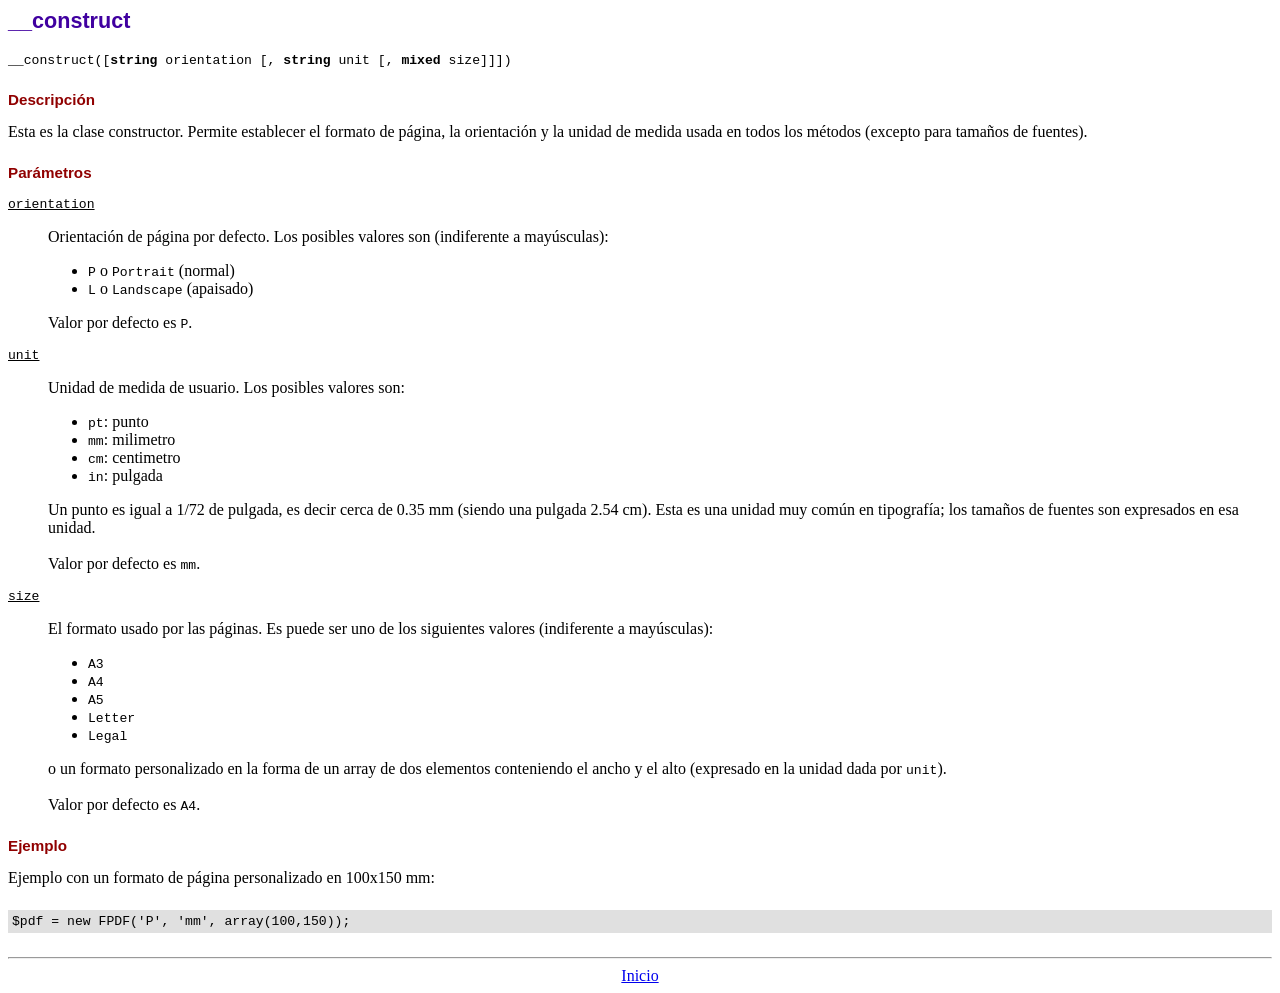
<file: fpdf/doc/__construct.htm>
<!DOCTYPE html PUBLIC "-//W3C//DTD HTML 4.01 Transitional//EN">
<html>
<head>
<meta http-equiv="Content-Type" content="text/html; charset=UTF-8">
<title>__construct</title>
<link type="text/css" rel="stylesheet" href="../fpdf.css">
</head>
<body>
<h1>__construct</h1>
<code>__construct([<b>string</b> orientation [, <b>string</b> unit [, <b>mixed</b> size]]])</code>
<h2>Descripción</h2>
Esta es la clase constructor. Permite establecer el formato de página, la orientación y la unidad de medida usada en todos los métodos (excepto para tamaños de fuentes).
<h2>Parámetros</h2>
<dl class="param">
<dt><code>orientation</code></dt>
<dd>
Orientación de página por defecto. Los posibles valores son (indiferente a mayúsculas):
<ul>
<li><code>P</code> o <code>Portrait</code> (normal)
<li><code>L</code> o <code>Landscape</code> (apaisado)
</ul>
Valor por defecto es <code>P</code>.
</dd>
<dt><code>unit</code></dt>
<dd>
Unidad de medida de usuario. Los posibles valores son:
<ul>
<li><code>pt</code>: punto
<li><code>mm</code>: milimetro
<li><code>cm</code>: centimetro
<li><code>in</code>: pulgada
</ul>
Un punto es igual a 1/72 de pulgada, es decir cerca de 0.35 mm (siendo una pulgada 2.54 cm). Esta es una unidad muy común en tipografía; los tamaños de fuentes son expresados en esa unidad.
<br>
<br>
Valor por defecto es <code>mm</code>.
</dd>
<dt><code>size</code></dt>
<dd>
El formato usado por las páginas. Es puede ser uno de los siguientes valores (indiferente a mayúsculas):
<ul>
<li><code>A3</code>
<li><code>A4</code>
<li><code>A5</code>
<li><code>Letter</code>
<li><code>Legal</code>
</ul>
o un formato personalizado en la forma de un array de dos elementos conteniendo el ancho y el alto (expresado en la unidad dada por <code>unit</code>).
<br>
<br>
Valor por defecto es <code>A4</code>.
</dd>
</dl>
<h2>Ejemplo</h2>
Ejemplo con un formato de página personalizado en 100x150 mm:
<div class="doc-source">
<pre><code>$pdf = new FPDF('P', 'mm', array(100,150));</code></pre>
</div>
<hr style="margin-top:1.5em">
<div style="text-align:center"><a href="index.htm">Inicio</a></div>
</body>
</html>
</file>
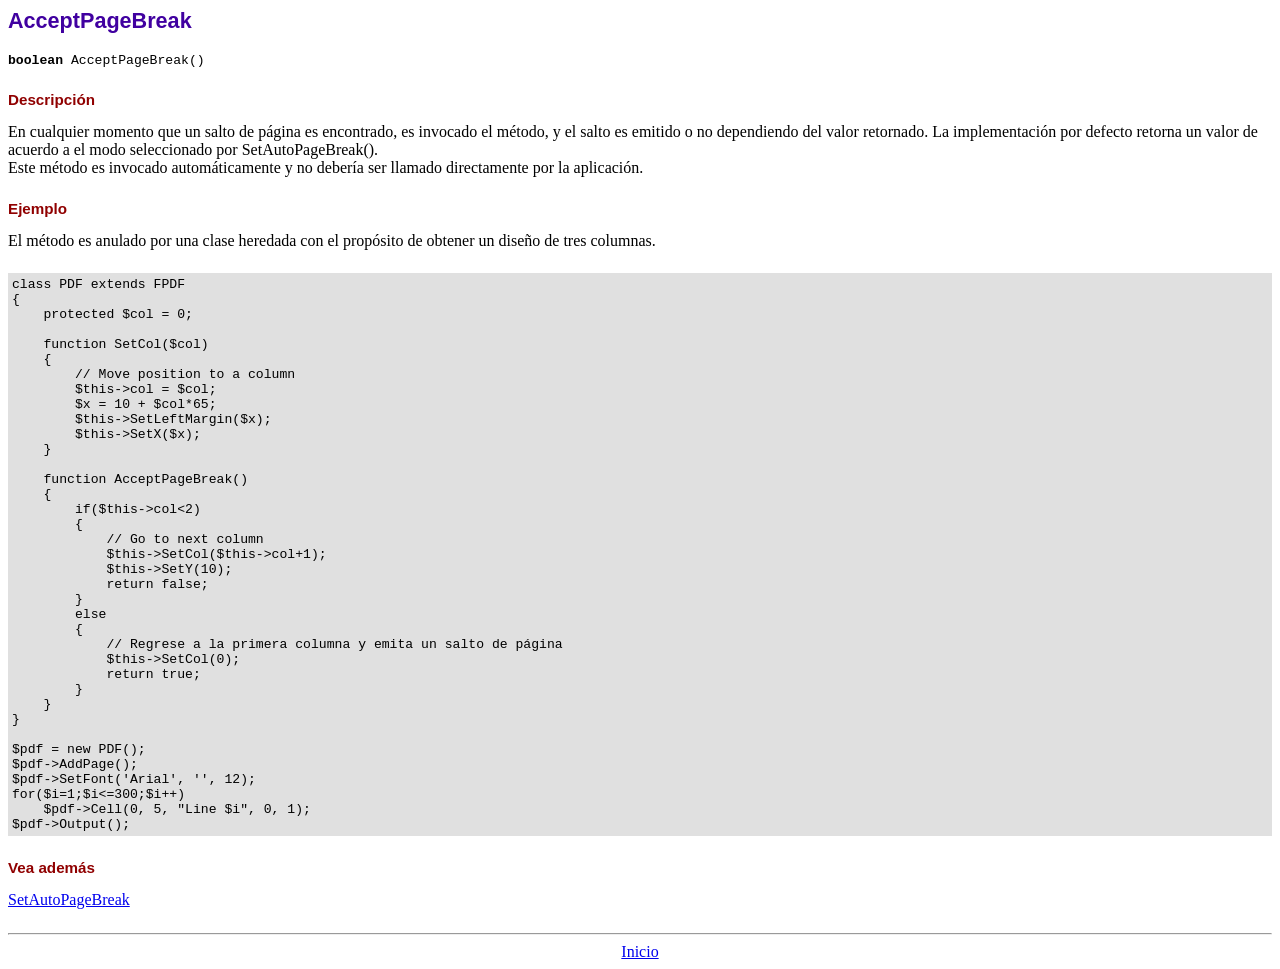
<file: fpdf/doc/acceptpagebreak.htm>
<!DOCTYPE html PUBLIC "-//W3C//DTD HTML 4.01 Transitional//EN">
<html>
<head>
<meta http-equiv="Content-Type" content="text/html; charset=UTF-8">
<title>AcceptPageBreak</title>
<link type="text/css" rel="stylesheet" href="../fpdf.css">
</head>
<body>
<h1>AcceptPageBreak</h1>
<code><b>boolean</b> AcceptPageBreak()</code>
<h2>Descripción</h2>
En cualquier momento que un salto de página es encontrado, es invocado el método, y el salto es emitido o no dependiendo
del valor retornado. La implementación por defecto retorna un valor de acuerdo a el modo seleccionado por SetAutoPageBreak().
<br>
Este método es invocado automáticamente y no debería ser llamado directamente por la aplicación.
<h2>Ejemplo</h2>
El método es anulado por una clase heredada con el propósito de obtener un diseño de tres columnas.
<div class="doc-source">
<pre><code>class PDF extends FPDF
{
    protected $col = 0;

    function SetCol($col)
    {
        // Move position to a column
        $this-&gt;col = $col;
        $x = 10 + $col*65;
        $this-&gt;SetLeftMargin($x);
        $this-&gt;SetX($x);
    }

    function AcceptPageBreak()
    {
        if($this-&gt;col&lt;2)
        {
            // Go to next column
            $this-&gt;SetCol($this-&gt;col+1);
            $this-&gt;SetY(10);
            return false;
        }
        else
        {
            // Regrese a la primera columna y emita un salto de página
            $this-&gt;SetCol(0);
            return true;
        }
    }
}

$pdf = new PDF();
$pdf-&gt;AddPage();
$pdf-&gt;SetFont('Arial', '', 12);
for($i=1;$i&lt;=300;$i++)
    $pdf-&gt;Cell(0, 5, "Line $i", 0, 1);
$pdf-&gt;Output();</code></pre>
</div>
<h2>Vea además</h2>
<a href="setautopagebreak.htm">SetAutoPageBreak</a>
<hr style="margin-top:1.5em">
<div style="text-align:center"><a href="index.htm">Inicio</a></div>
</body>
</html>
</file>
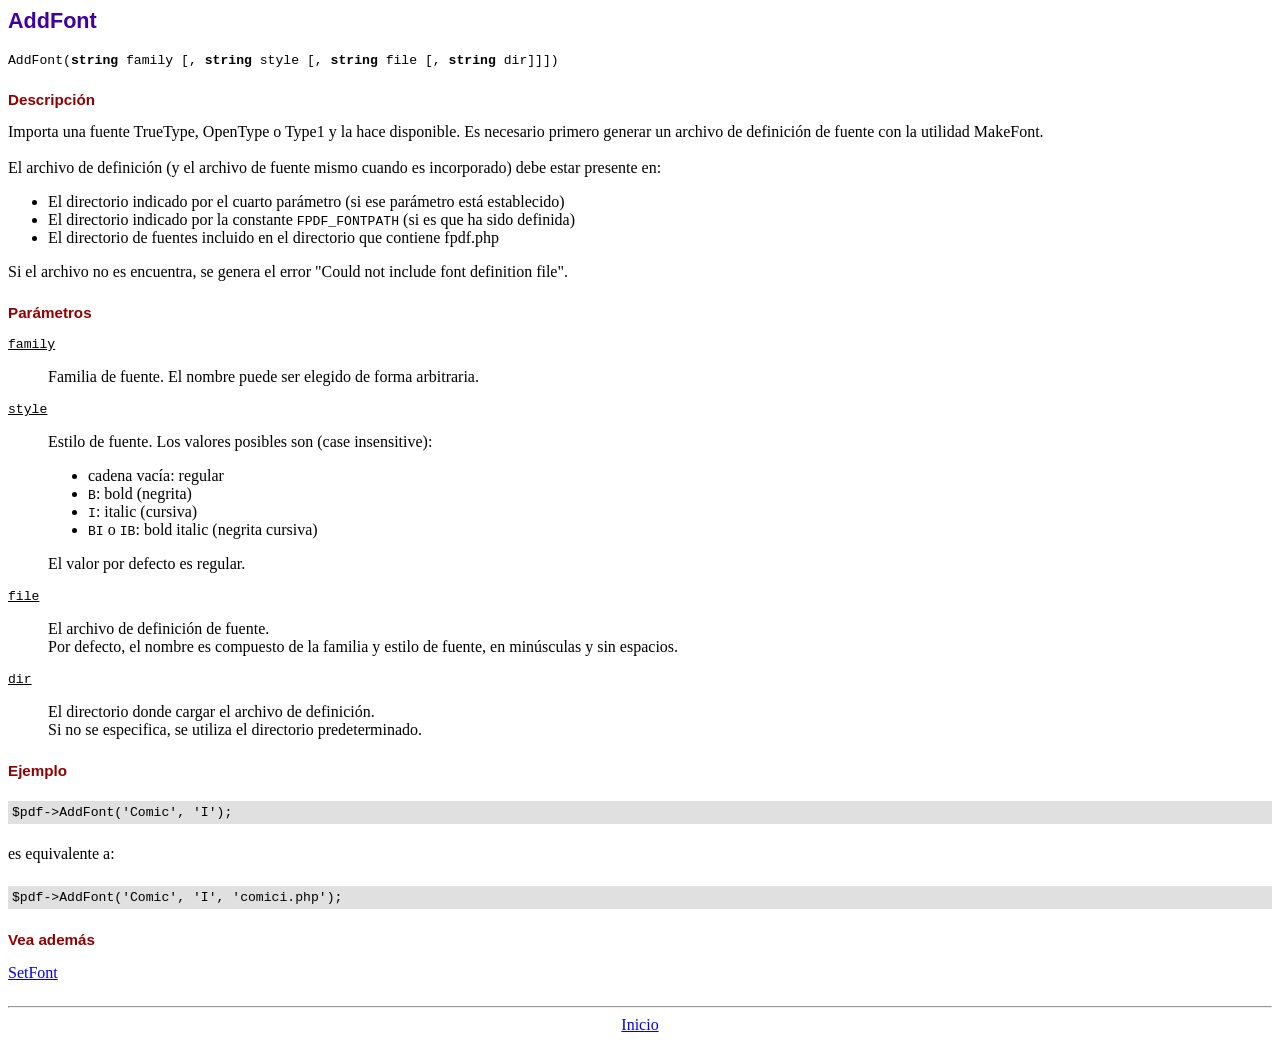
<file: fpdf/doc/addfont.htm>
<!DOCTYPE html PUBLIC "-//W3C//DTD HTML 4.01 Transitional//EN">
<html>
<head>
<meta http-equiv="Content-Type" content="text/html; charset=UTF-8">
<title>AddFont</title>
<link type="text/css" rel="stylesheet" href="../fpdf.css">
</head>
<body>
<h1>AddFont</h1>
<code>AddFont(<b>string</b> family [, <b>string</b> style [, <b>string</b> file [, <b>string</b> dir]]])</code>
<h2>Descripción</h2>
Importa una fuente TrueType, OpenType o Type1 y la hace disponible. Es necesario primero generar
un archivo de definición de fuente con la utilidad MakeFont.
<br>
<br>
El archivo de definición (y el archivo de fuente mismo cuando es incorporado) debe estar presente en:
<ul>
<li>El directorio indicado por el cuarto parámetro (si ese parámetro está establecido)</li>
<li>El directorio indicado por la constante <code>FPDF_FONTPATH</code> (si es que ha sido definida)
<li>El directorio de fuentes incluido en el directorio que contiene fpdf.php
</ul>
Si el archivo no es encuentra, se genera el error "Could not include font definition file".
<h2>Parámetros</h2>
<dl class="param">
<dt><code>family</code></dt>
<dd>
Familia de fuente. El nombre puede ser elegido de forma arbitraria.
</dd>
<dt><code>style</code></dt>
<dd>
Estilo de fuente. Los valores posibles son (case insensitive):
<ul>
<li>cadena vacía: regular
<li><code>B</code>: bold (negrita)
<li><code>I</code>: italic (cursiva)
<li><code>BI</code> o <code>IB</code>: bold italic (negrita cursiva)
</ul>
El valor por defecto es regular.
</dd>
<dt><code>file</code></dt>
<dd>
El archivo de definición de fuente.
<br>
Por defecto, el nombre es compuesto de la familia y estilo de fuente, en minúsculas y sin espacios.
</dd>
<dt><code>dir</code></dt>
<dd>
El directorio donde cargar el archivo de definición.
<br>
Si no se especifica, se utiliza el directorio predeterminado.
</dd>
</dl>
<h2>Ejemplo</h2>
<div class="doc-source">
<pre><code>$pdf-&gt;AddFont('Comic', 'I');</code></pre>
</div>
es equivalente a:
<div class="doc-source">
<pre><code>$pdf-&gt;AddFont('Comic', 'I', 'comici.php');</code></pre>
</div>
<h2>Vea además</h2>
<a href="setfont.htm">SetFont</a>
<hr style="margin-top:1.5em">
<div style="text-align:center"><a href="index.htm">Inicio</a></div>
</body>
</html>
</file>
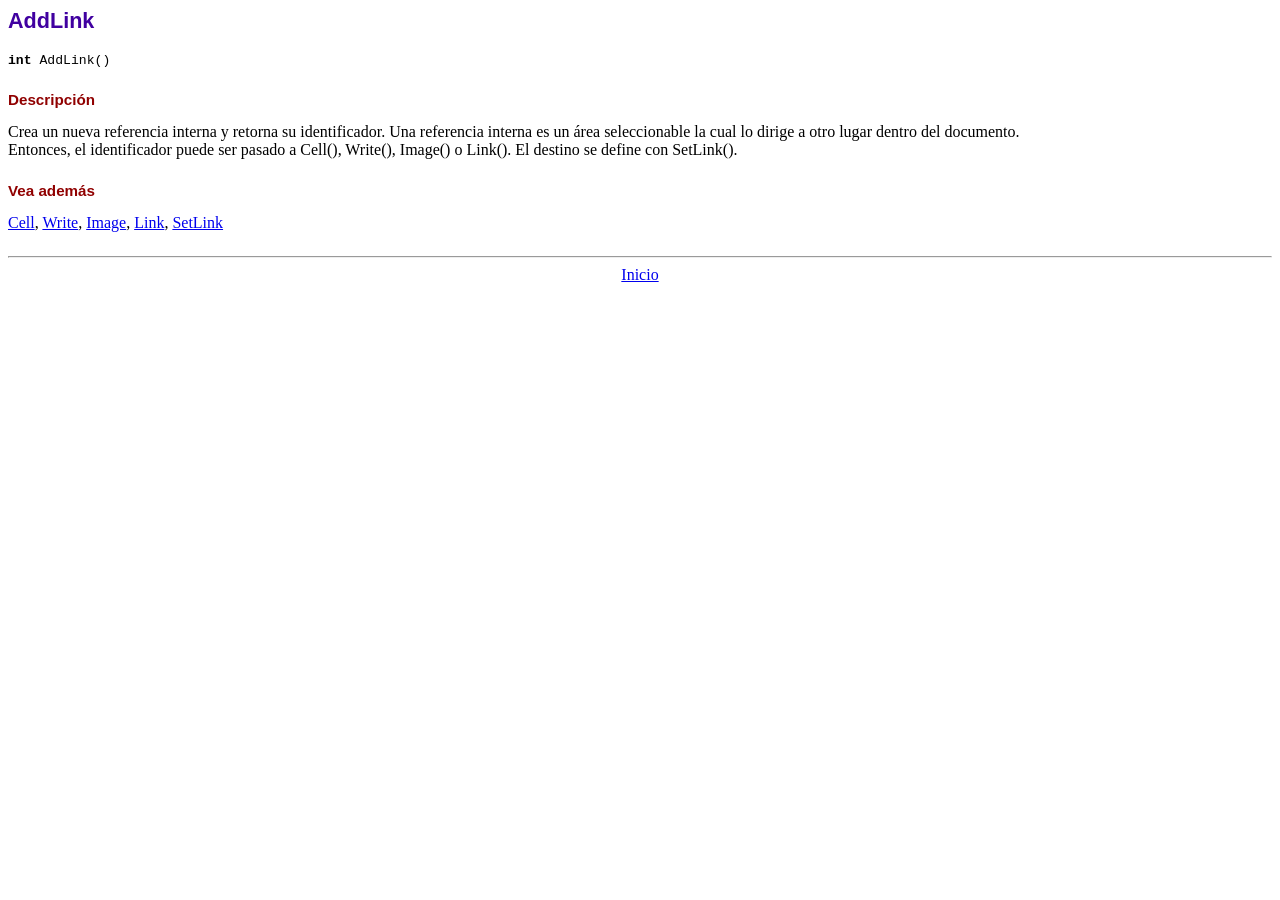
<file: fpdf/doc/addlink.htm>
<!DOCTYPE html PUBLIC "-//W3C//DTD HTML 4.01 Transitional//EN">
<html>
<head>
<meta http-equiv="Content-Type" content="text/html; charset=UTF-8">
<title>AddLink</title>
<link type="text/css" rel="stylesheet" href="../fpdf.css">
</head>
<body>
<h1>AddLink</h1>
<code><b>int</b> AddLink()</code>
<h2>Descripción</h2>
Crea un nueva referencia interna y retorna su identificador. Una referencia interna es un área seleccionable la cual lo dirige a otro lugar dentro del documento.
<br>
Entonces, el identificador puede ser pasado a Cell(), Write(), Image() o Link(). El destino se define con SetLink().
<h2>Vea además</h2>
<a href="cell.htm">Cell</a>,
<a href="write.htm">Write</a>,
<a href="image.htm">Image</a>,
<a href="link.htm">Link</a>,
<a href="setlink.htm">SetLink</a>
<hr style="margin-top:1.5em">
<div style="text-align:center"><a href="index.htm">Inicio</a></div>
</body>
</html>
</file>
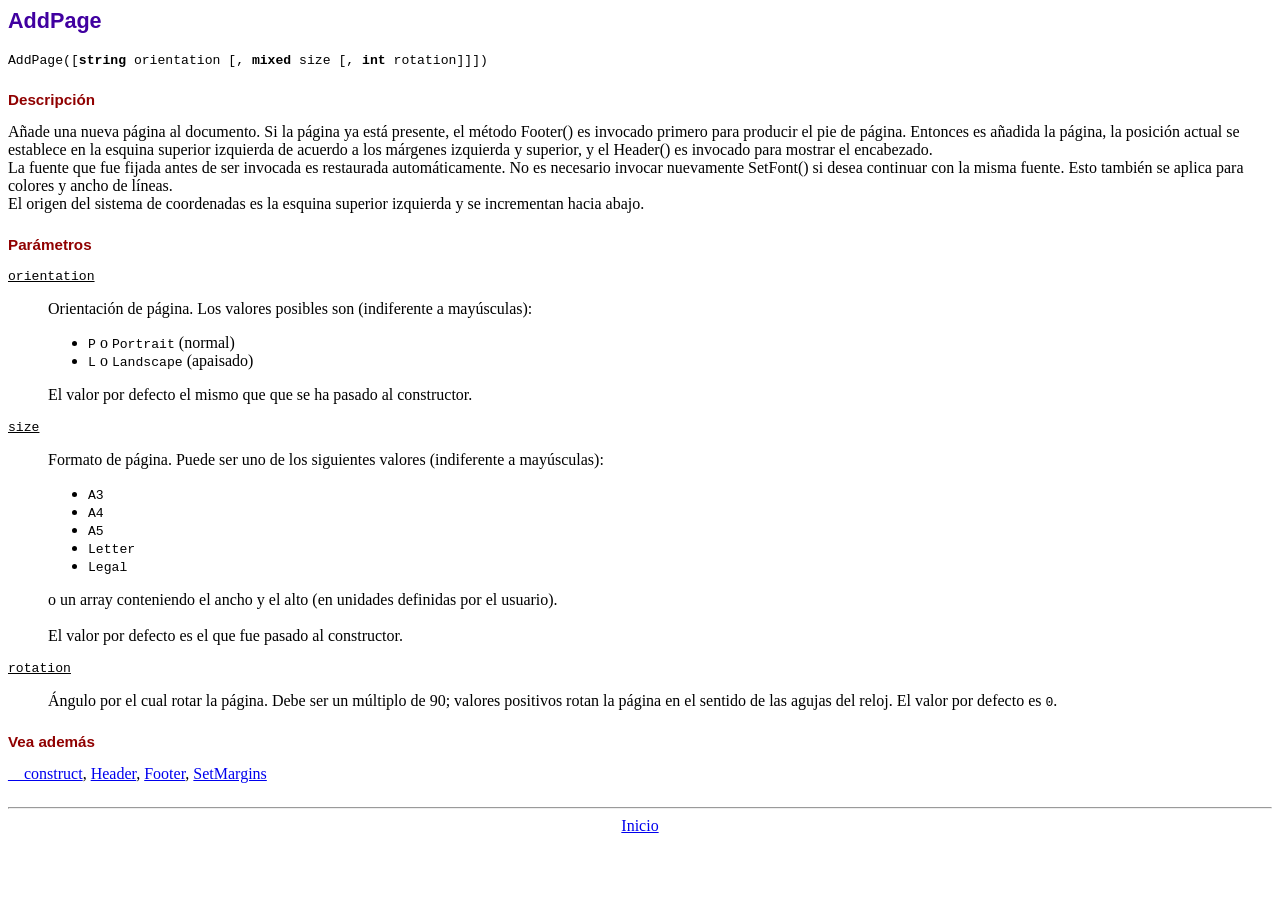
<file: fpdf/doc/addpage.htm>
<!DOCTYPE html PUBLIC "-//W3C//DTD HTML 4.01 Transitional//EN">
<html>
<head>
<meta http-equiv="Content-Type" content="text/html; charset=UTF-8">
<title>AddPage</title>
<link type="text/css" rel="stylesheet" href="../fpdf.css">
</head>
<body>
<h1>AddPage</h1>
<code>AddPage([<b>string</b> orientation [, <b>mixed</b> size [, <b>int</b> rotation]]])</code>
<h2>Descripción</h2>
Añade una nueva página al documento. Si la página ya está presente, el método Footer() es invocado primero para producir
el pie de página. Entonces es añadida la página, la posición actual se establece en la esquina superior izquierda de
acuerdo a los márgenes izquierda y superior, y el Header() es invocado para mostrar el encabezado.<br>
La fuente que fue fijada antes de ser invocada es restaurada automáticamente. No es necesario invocar nuevamente SetFont()
si desea continuar con la misma fuente. Esto también se aplica para colores y ancho de líneas.<br>
El origen del sistema de coordenadas es la esquina superior izquierda y se incrementan  hacia abajo.
<h2>Parámetros</h2>
<dl class="param">
<dt><code>orientation</code></dt>
<dd>
Orientación de página. Los valores posibles son (indiferente a mayúsculas):
<ul>
<li><code>P</code> o <code>Portrait</code> (normal)</li>
<li><code>L</code> o <code>Landscape</code> (apaisado)</li>
</ul>
El valor por defecto el mismo que que se ha pasado al constructor.
</dd>
<dt><code>size</code></dt>
<dd>
Formato de página. Puede ser uno de los siguientes valores (indiferente a mayúsculas):
<ul>
<li><code>A3</code></li>
<li><code>A4</code></li>
<li><code>A5</code></li>
<li><code>Letter</code></li>
<li><code>Legal</code></li>
</ul>
o un array conteniendo el ancho y el alto (en unidades definidas por el usuario).<br>
<br>
El valor por defecto es el que fue pasado al constructor.
</dd>
<dt><code>rotation</code></dt>
<dd>
Ángulo por el cual rotar la página. Debe ser un múltiplo de 90; valores positivos rotan
la página en el sentido de las agujas del reloj. El valor por defecto es <code>0</code>.
</dd>
</dl>
<h2>Vea además</h2>
<a href="__construct.htm">__construct</a>,
<a href="header.htm">Header</a>,
<a href="footer.htm">Footer</a>,
<a href="setmargins.htm">SetMargins</a>
<hr style="margin-top:1.5em">
<div style="text-align:center"><a href="index.htm">Inicio</a></div>
</body>
</html>
</file>
<file: fpdf/fpdf.css>
body {font-family:"Times New Roman",serif}
h1 {font:bold 135% Arial,sans-serif; color:#4000A0; margin-bottom:0.9em}
h2 {font:bold 95% Arial,sans-serif; color:#900000; margin-top:1.5em; margin-bottom:1em}
dl.param dt {text-decoration:underline}
dl.param dd {margin-top:1em; margin-bottom:1em}
dl.param ul {margin-top:1em; margin-bottom:1em}
tt, code, kbd {font-family:"Courier New",Courier,monospace; font-size:82%}
div.source {margin-top:1.4em; margin-bottom:1.3em}
div.source pre {display:table; border:1px solid #24246A; width:100%; margin:0em; font-family:inherit; font-size:100%}
div.source code {display:block; border:1px solid #C5C5EC; background-color:#F0F5FF; padding:6px; color:#000000}
div.doc-source {margin-top:1.4em; margin-bottom:1.3em}
div.doc-source pre {display:table; width:100%; margin:0em; font-family:inherit; font-size:100%}
div.doc-source code {display:block; background-color:#E0E0E0; padding:4px}
.kw {color:#000080; font-weight:bold}
.str {color:#CC0000}
.cmt {color:#008000}
p.demo {text-align:center; margin-top:-0.9em}
a.demo {text-decoration:none; font-weight:bold; color:#0000CC}
a.demo:link {text-decoration:none; font-weight:bold; color:#0000CC}
a.demo:hover {text-decoration:none; font-weight:bold; color:#0000FF}
a.demo:active {text-decoration:none; font-weight:bold; color:#0000FF}
</file>
<file: css/styleL.css>
.login-container {
    display: flex;
    justify-content: center;
    align-items: center;
    height: 100vh;
    background-color: rgba(0, 0, 0, 0.8);
    padding: 20px;
    box-sizing: border-box;
}

/* Caja de login estilo oscuro */
.login-box {
    background-color: #1e1e1e;
    border-radius: 10px;
    box-shadow: 0px 4px 8px rgba(0, 0, 0, 0.5);
    padding: 20px;
    width: 100%;
    max-width: 350px;
    color: #ffffff;
}

/* Logo circular */
.login-logo {
    background-color: #e74c3c;
    width: 60px;
    height: 60px;
    border-radius: 50%;
    display: flex;
    justify-content: center;
    align-items: center;
    margin: 0 auto 20px;
}

.login-logo span {
    font-size: 30px;
    color: white;
    font-weight: bold;
}

h2 {
    margin-top: 0;
    font-size: 24px;
    color: #ffffff;
    text-align: center;
}

label {
    display: block;
    margin: 10px 0 5px;
    color: #ffffff;
}

input[type="text"], input[type="password"], input[type="email"] {
    width: 100%;
    padding: 10px;
    margin: 5px 0 15px;
    border: none;
    border-radius: 5px;
    background-color: #333333;
    color: #ffffff;
    box-sizing: border-box;
}

input[type="text"]:focus, input[type="password"]:focus, input[type="email"]:focus {
    outline: none;
    border: 2px solid #e74c3c;
}

button {
    background-color: #e74c3c;
    color: white;
    border: none;
    padding: 10px 15px;
    cursor: pointer;
    border-radius: 5px;
    width: 100%;
    font-size: 16px;
    transition: background-color 0.3s, transform 0.3s;
}

button:hover {
    background-color: #c0392b;
    transform: scale(1.05);
}

p {
    text-align: center;
    margin-top: 10px;
}

a {
    color: #e74c3c;
    text-decoration: none;
}

a:hover {
    text-decoration: underline;
}

body {
    margin: 0;
    padding: 0;
    font-family: 'Arial', sans-serif;
    background-image: url('fondologin.gif');
    background-size: cover;
    background-position: center;
}

/* Configuración general */
* {
    box-sizing: border-box;
}

body {
    margin: 0;
    padding: 0;
    min-height: 100vh;
    font-family: Arial, sans-serif;
    background-image: url('../img/fondologin.gif');
    background-size: cover;
    background-position: center;
    background-repeat: no-repeat;
    background-attachment: fixed;
    color: #fff;
}

/* Contenedor principal */
.login-container {
    display: flex;
    justify-content: center;
    align-items: center;
    min-height: 100vh;
    padding: 30px 20px;
    background-color: rgba(0, 0, 0, 0.8);
}

/* Cajas de inicio de sesión y registro */
.login-box,
.register-box {
    width: 100%;
    max-width: 380px;
    padding: 30px;
    background-color: #1e1e1e;
    border-radius: 12px;
    box-shadow: 0 4px 15px rgba(0, 0, 0, 0.5);
    color: #fff;
}

/* Títulos */
.login-box h2,
.register-box h2 {
    margin: 0 0 25px;
    font-size: 24px;
    text-align: center;
    color: #fff;
}

/* Etiquetas */
.login-box label,
.register-box label {
    display: block;
    margin: 12px 0 6px;
    color: #eee;
    font-size: 14px;
}

/* Campos de texto, contraseña, correo y selector */
.login-box input[type="text"],
.login-box input[type="password"],
.register-box input[type="text"],
.register-box input[type="password"],
.register-box input[type="email"],
.register-box select {
    display: block;
    width: 100%;
    min-height: 42px;
    padding: 10px 12px;
    margin: 0 0 15px;
    border: 1px solid #484848;
    border-radius: 6px;
    background-color: #333;
    color: #fff;
    font-size: 14px;
}

/* Selector de rol */
.register-box select {
    cursor: pointer;
}

/* Efecto al seleccionar un campo */
.login-box input:focus,
.register-box input:focus,
.register-box select:focus {
    outline: none;
    border-color: #e74c3c;
    box-shadow: 0 0 0 2px rgba(231, 76, 60, 0.2);
}

/* Botones */
.login-box button,
.register-box button {
    display: block;
    width: 100%;
    padding: 12px;
    margin-top: 8px;
    border: none;
    border-radius: 6px;
    background-color: #e74c3c;
    color: #fff;
    font-size: 15px;
    cursor: pointer;
    transition: background-color 0.2s ease;
}

.login-box button:hover,
.register-box button:hover {
    background-color: #c0392b;
}

/* Texto inferior */
.login-box p,
.register-box p {
    margin: 18px 0 0;
    text-align: center;
    color: #ddd;
    font-size: 14px;
}

/* Enlaces */
.login-box a,
.register-box a {
    color: #ff6657;
    text-decoration: none;
}

.login-box a:hover,
.register-box a:hover {
    text-decoration: underline;
}

/* Ajuste para pantallas pequeñas */
@media (max-width: 480px) {
    .login-container {
        padding: 20px 15px;
    }

    .login-box,
    .register-box {
        padding: 22px;
    }
}
</file>
